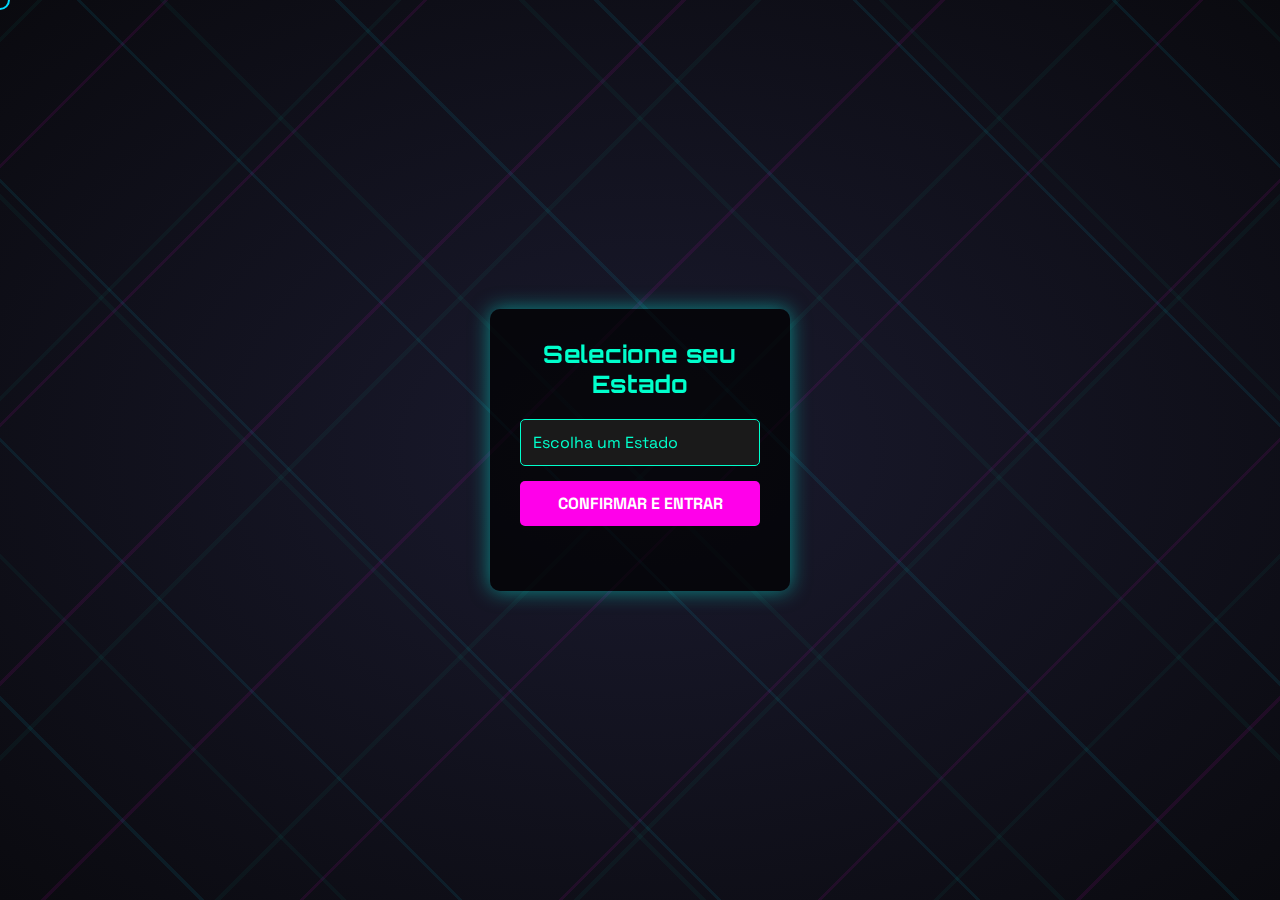
<file: index.html>
<!DOCTYPE html>
<html lang="pt-br">
<head>
    <meta charset="UTF-8">
    <meta name="viewport" content="width=device-width, initial-scale=1.0">
    <title>Synkra Digital</title>
    <link rel="preconnect" href="https://fonts.googleapis.com">
    <link rel="preconnect" href="https://fonts.gstatic.com" crossorigin>
    <link href="https://fonts.googleapis.com/css2?family=Orbitron:wght@400;700;900&family=Space+Grotesk:wght@300;400;600;700&family=Inter:wght@300;400;600&display=swap" rel="stylesheet">
    
    <style>
        .state-selection-container {
            position: absolute;
            top: 50%; 
            left: 50%; 
            transform: translate(-50%, -50%); 
            z-index: 100; 
            display: flex;
            flex-direction: column;
            align-items: center;
            padding: 30px;
            background-color: rgba(0, 0, 0, 0.7); 
            border-radius: 10px;
            box-shadow: 0 0 20px rgba(0, 255, 234, 0.5); 
            max-width: 300px;
            width: 90%;
            text-align: center;
        }

        .state-selection-container h2 {
            font-family: 'Orbitron', sans-serif;
            color: #00ffcc;
            margin-bottom: 20px;
        }

        .state-selection-container select,
        .state-selection-container button {
            width: 100%;
            padding: 12px;
            margin-bottom: 15px;
            border-radius: 5px;
            font-size: 16px;
            font-family: 'Space Grotesk', sans-serif;
        }

        .state-selection-container select {
            background-color: #1a1a1a;
            color: #00ffcc;
            border: 1px solid #00ffcc;
            appearance: none; 
            -webkit-appearance: none;
            cursor: pointer;
        }

        .state-selection-container button {
            background-color: #ff00ea;
            color: #ffffff;
            border: none;
            cursor: pointer;
            transition: background-color 0.3s ease;
            font-weight: 700;
            text-transform: uppercase;
        }

        .state-selection-container button:hover {
            background-color: #d800c6;
        }

        /* MENSAGEM DE ERRO */
        #error-message {
            color: #ff3333; 
            font-family: 'Space Grotesk', sans-serif;
            font-size: 14px;
            min-height: 20px;
        }

        /* =============================== */
        /* TELA DE BOAS-VINDAS            */
        /* =============================== */
        #welcome-screen {
            position: fixed;
            top: 0; left: 0;
            width: 100vw;
            height: 100vh;
            background: #000;
            display: flex;
            justify-content: center;
            align-items: center;
            opacity: 0;
            pointer-events: none;
            transition: opacity 0.5s ease;
            z-index: 999999;
            font-family: 'Orbitron', sans-serif;
        }

        #welcome-screen.mostrar {
            opacity: 1;
            pointer-events: auto;
        }

        #welcome-screen h1 {
            color: #00ffcc;
            font-size: 32px;
            text-shadow: 0 0 15px #00ffcc;
            text-align: center;  /* <-- CENTRALIZA NO CELULAR */
            width: 100%;         /* <-- garante centralização */
        }


        .welcome-part {
            opacity: 0;
            transition: opacity 0.5s ease;
        }

        .welcome-part.show {
            opacity: 1;
        }

        @media (max-width: 480px) {
    #welcome-screen h1 {
        font-size: 24px;       /* um pouco menor para caber */
        line-height: 1.3;
        text-align: center;
    }
}

    </style>
    
    <link href="tooplate-parallax-depth.css" rel="stylesheet">
</head>
<body>
    <!-- Tela de boas-vindas -->
    <div id="welcome-screen">
        <h1>
            <span class="welcome-part" id="bemvindo">Investir em Marketing </span>
            <span> </span>
            <span class="welcome-part" id="marketing"> é investir em Vendas.</span>
        </h1>
    </div>

    <div class="mouse-follower" id="mouseFollower"></div>
    <div class="stars" id="stars"></div>

    <div class="hero-container" id="hero">
        <div class="grid-overlay">
            <div class="grid-diagonal-1"></div>
            <div class="grid-diagonal-2"></div>
        </div>

        <div class="logo-container">
            <a href="#hero" class="logo">
                <svg class="logo-svg" viewBox="0 0 100 100" xmlns="http://www.w3.org/2000/svg">
                    <polygon points="50,5 90,27.5 90,72.5 50,95 10,72.5 10,27.5" 
                                fill="none" 
                                stroke="url(#logo-gradient)" 
                                stroke-width="2"/>
                    <polygon points="50,20 70,35 50,50" 
                                fill="url(#logo-gradient)" 
                                opacity="0.8"/>
                    <polygon points="50,50 70,35 70,65" 
                                fill="url(#logo-gradient2)" 
                                opacity="0.6"/>
                    <polygon points="50,50 70,65 50,80" 
                                fill="url(#logo-gradient)" 
                                opacity="0.7"/>
                    <polygon points="50,20 30,35 50,50" 
                                fill="url(#logo-gradient2)" 
                                opacity="0.7"/>
                    <polygon points="50,50 30,35 30,65" 
                                fill="url(#logo-gradient)" 
                                opacity="0.5"/>
                    <polygon points="50,50 30,65 50,80" 
                                fill="url(#logo-gradient2)" 
                                opacity="0.8"/>
                    <polygon points="50,40 60,50 50,60 40,50" 
                                fill="url(#logo-gradient3)" 
                                stroke="#00ffcc" 
                                stroke-width="1"/>
                    <defs>
                        <linearGradient id="logo-gradient" x1="0%" y1="0%" x2="100%" y2="100%">
                            <stop offset="0%" style="stop-color:#00d9ff;stop-opacity:1" />
                            <stop offset="100%" style="stop-color:#ff00ea;stop-opacity:1" />
                        </linearGradient>
                        <linearGradient id="logo-gradient2" x1="100%" y1="0%" x2="0%" y2="100%">
                            <stop offset="0%" style="stop-color:#ff00ea;stop-opacity:1" />
                            <stop offset="100%" style="stop-color:#00ffcc;stop-opacity:1" />
                        </linearGradient>
                        <linearGradient id="logo-gradient3" x1="50%" y1="0%" x2="50%" y2="100%">
                            <stop offset="0%" style="stop-color:#00ffcc;stop-opacity:1" />
                            <stop offset="100%" style="stop-color:#00d9ff;stop-opacity:1" />
                        </linearGradient>
                    </defs>
                </svg>
                <span class="logo-text">Synkra Digital</span>
            </a>
        </div>

        <div class="state-selection-container">
    <h2>Selecione seu Estado</h2>

    <!-- SELECT ESTADO -->
    <select id="state-select" name="state" onchange="loadCities()">
        <option value="" disabled selected>Escolha um Estado</option>
        <option value="AC">Acre</option>
        <option value="AL">Alagoas</option>
        <option value="AP">Amapá</option>
        <option value="AM">Amazonas</option>
        <option value="BA">Bahia</option>
        <option value="CE">Ceará</option>
        <option value="DF">Distrito Federal</option>
        <option value="ES">Espírito Santo</option>
        <option value="GO">Goiás</option>
        <option value="MA">Maranhão</option>
        <option value="MT">Mato Grosso</option>
        <option value="MS">Mato Grosso do Sul</option>
        <option value="MG">Minas Gerais</option>
        <option value="PA">Pará</option>
        <option value="PB">Paraíba</option>
        <option value="PR">Paraná</option>
        <option value="PE">Pernambuco</option>
        <option value="PI">Piauí</option>
        <option value="RJ">Rio de Janeiro</option>
        <option value="RN">Rio Grande do Norte</option>
        <option value="RS">Rio Grande do Sul</option>
        <option value="RO">Rondônia</option>
        <option value="RR">Roraima</option>
        <option value="SC">Santa Catarina</option>
        <option value="SP">São Paulo</option>
        <option value="SE">Sergipe</option>
        <option value="TO">Tocantins</option>
    </select>

    <!-- SELECT CIDADE APARECE DEPOIS -->
    <select id="city-select" name="city" style="margin-top:15px; display:none;">
        <option value="" disabled selected>Escolha sua Cidade</option>
    </select>

    <button onclick="confirmState()">CONFIRMAR E ENTRAR</button>
    
    <span id="error-message"></span>
</div>


<script>
    function loadCities() {
        const uf = document.getElementById("state-select").value;
        const citySelect = document.getElementById("city-select");

        citySelect.style.display = "none"; 
        citySelect.innerHTML = `<option value="" disabled selected>Carregando...</option>`;

        fetch(`https://brasilapi.com.br/api/ibge/municipios/v1/${uf}`)
            .then(response => response.json())
            .then(cities => {
                citySelect.innerHTML = `<option value="" disabled selected>Escolha sua Cidade</option>`;
                
                cities.forEach(city => {
                    const option = document.createElement("option");
                    option.value = city.nome;
                    option.textContent = city.nome;
                    citySelect.appendChild(option);
                });

                citySelect.style.display = "block";
            })
            .catch(() => {
                citySelect.innerHTML = `<option value="">Erro ao carregar cidades</option>`;
                citySelect.style.display = "block";
            });
    }

    function confirmState() {
        const uf = document.getElementById("state-select").value;
        const city = document.getElementById("city-select").value;
        const error = document.getElementById("error-message");

        if (!uf) {
            error.textContent = "Selecione um estado.";
            return;
        }

        if (!city) {
            error.textContent = "Selecione uma cidade.";
            return;
        }

        error.textContent = "";
        alert(`Estado: ${uf} | Cidade: ${city}`);
    }
</script>


    </div>

    <script>
        function confirmState() {
            const selectElement = document.getElementById('state-select');
            const errorMessageElement = document.getElementById('error-message');
            const selectedState = selectElement.value;
            
            if (!selectedState) {
                errorMessageElement.textContent = '*Selecione o estado primeiro';
                return;
            }

            errorMessageElement.textContent = '';

            const welcome = document.getElementById('welcome-screen');
            const bemvindo = document.getElementById('bemvindo');
            const marketing = document.getElementById('marketing');

            // zera estado visual
            bemvindo.classList.remove('show');
            marketing.classList.remove('show');

            // mostra tela preta imediatamente
            welcome.classList.add('mostrar');

            // 👉 depois de 1.5s mostra "Bem-vindo"
            setTimeout(() => {
                bemvindo.classList.add('show');
            }, 1500);

            // 👉 depois de mais 2s mostra "ao Marketing Digital" (total 3.5s)
            setTimeout(() => {
                marketing.classList.add('show');
            }, 3500);

            // 👉 depois de mais 5s entra na página (total 8.5s)
            setTimeout(() => {
                window.location.href = 'inicio.html?state=' + selectedState;
            }, 8500);

        }
    </script>

    <script src="tooplate-2144-parallax-scripts.js"></script>
</body>
</html>
</file>
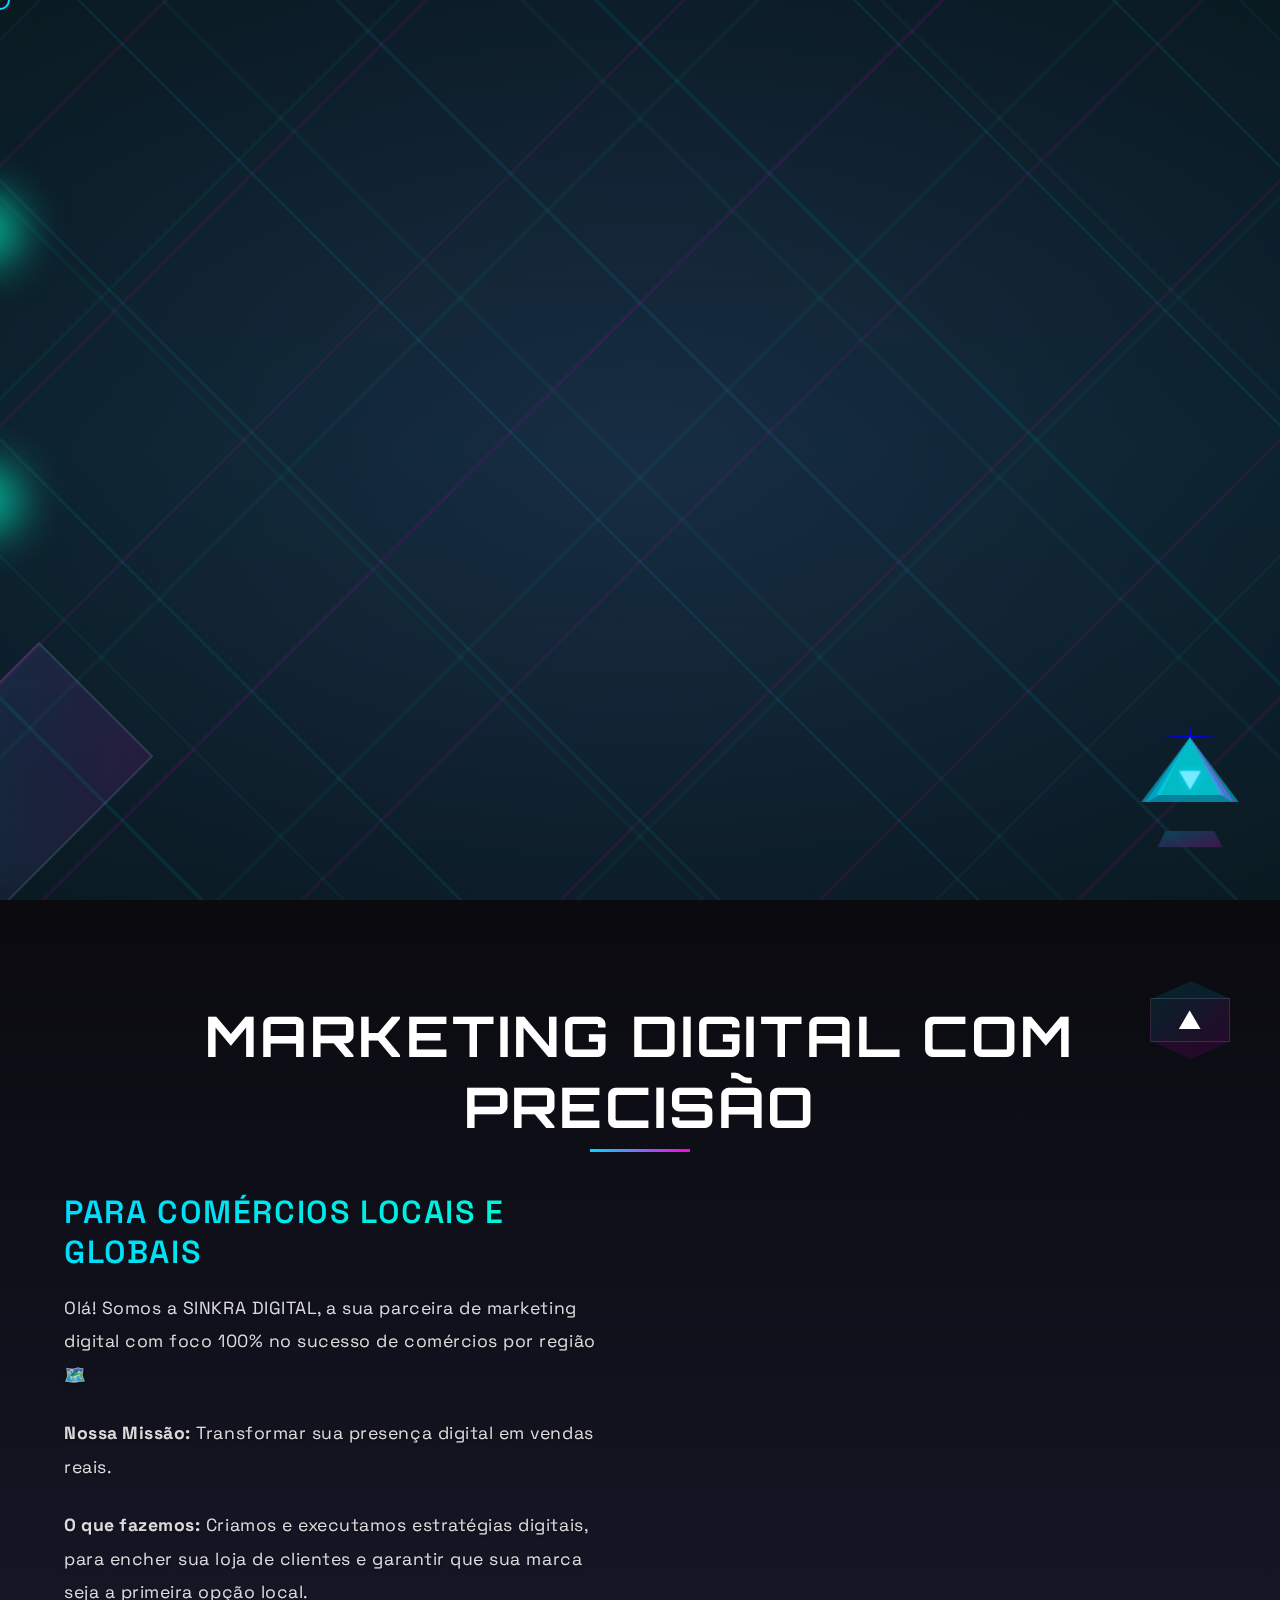
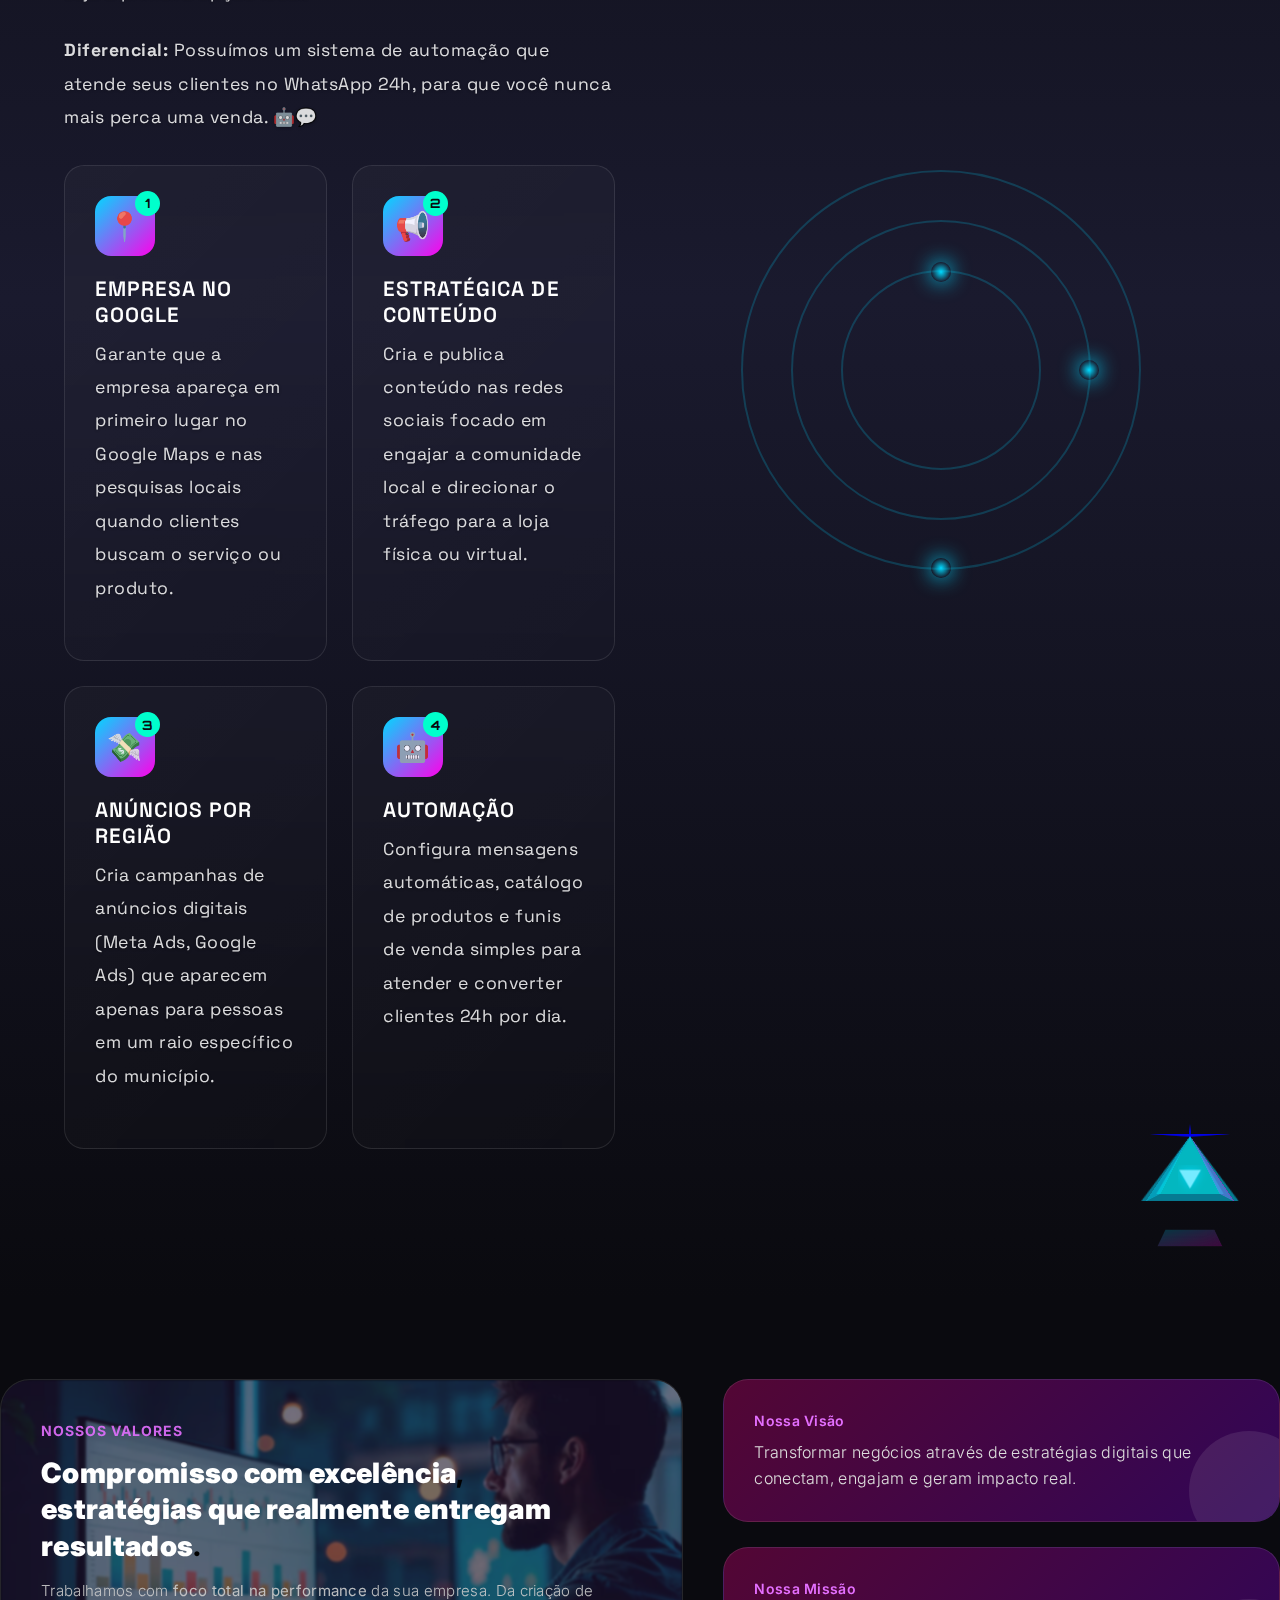
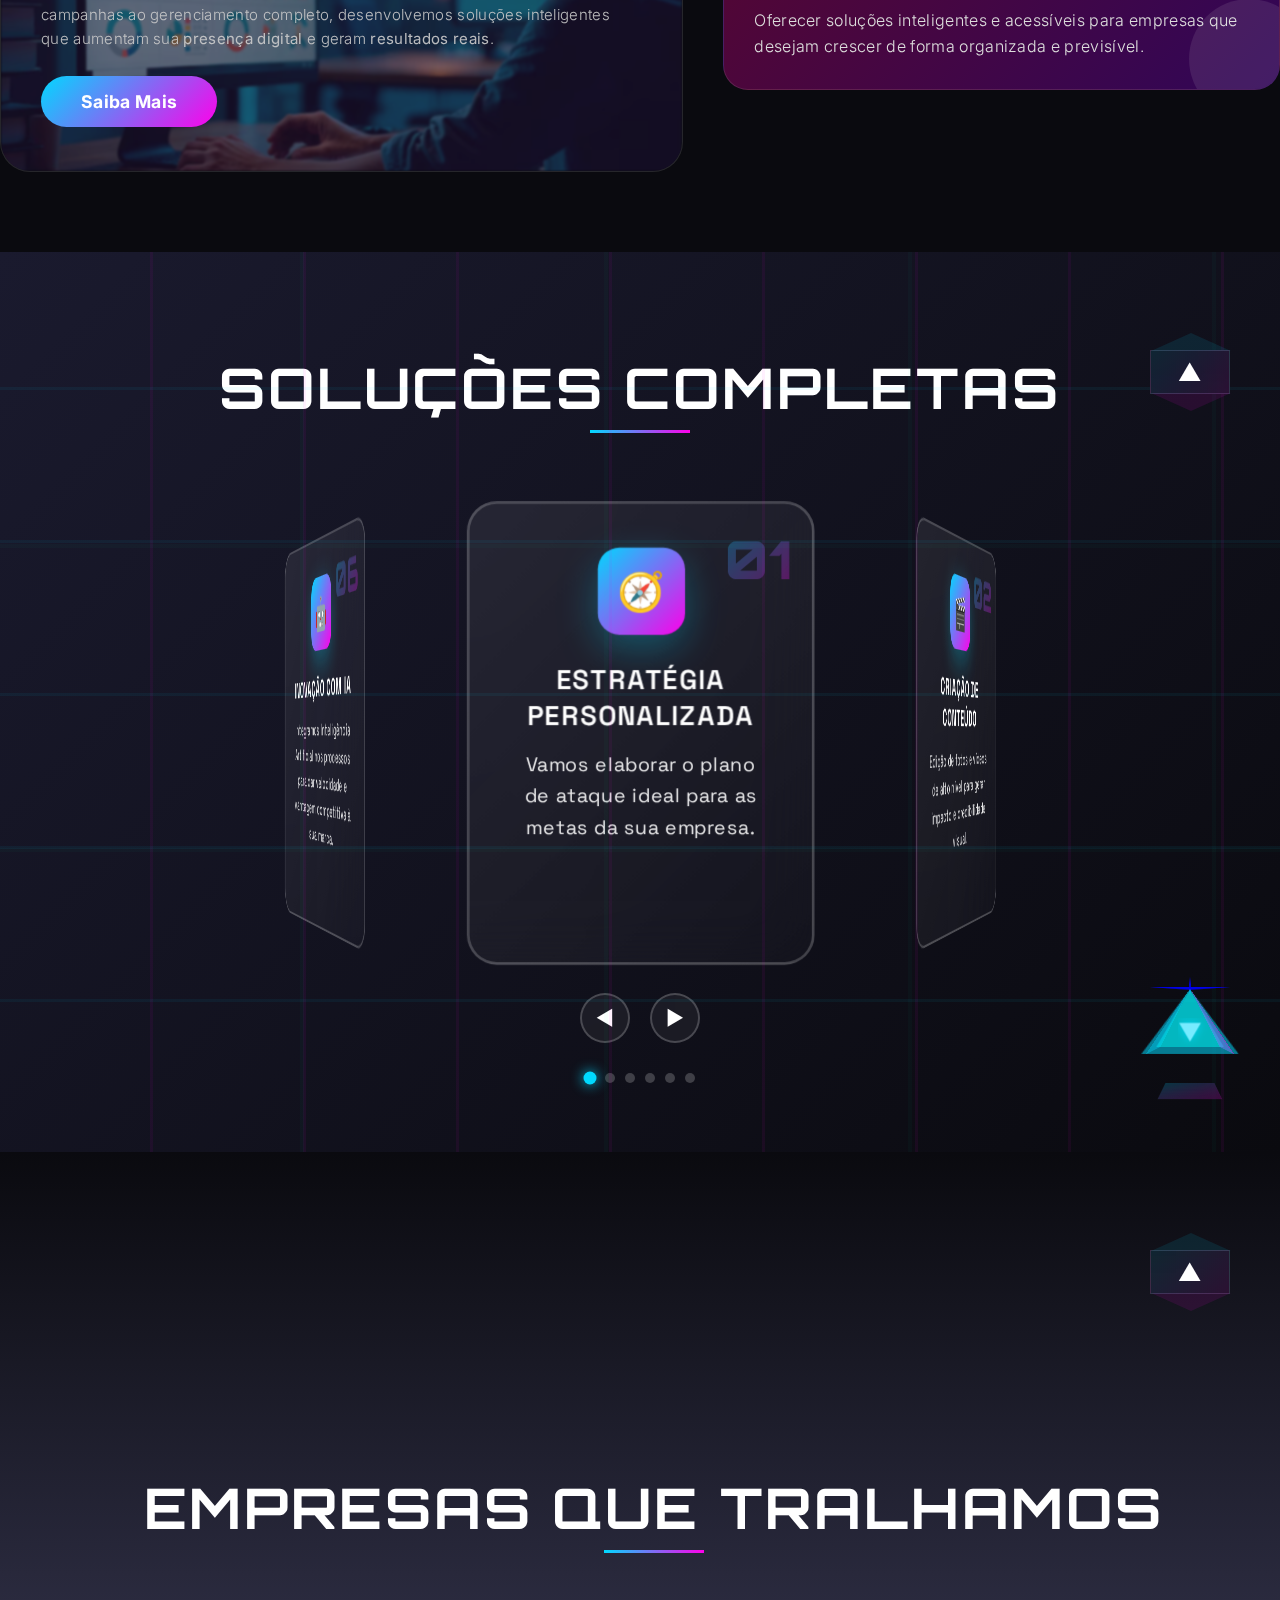
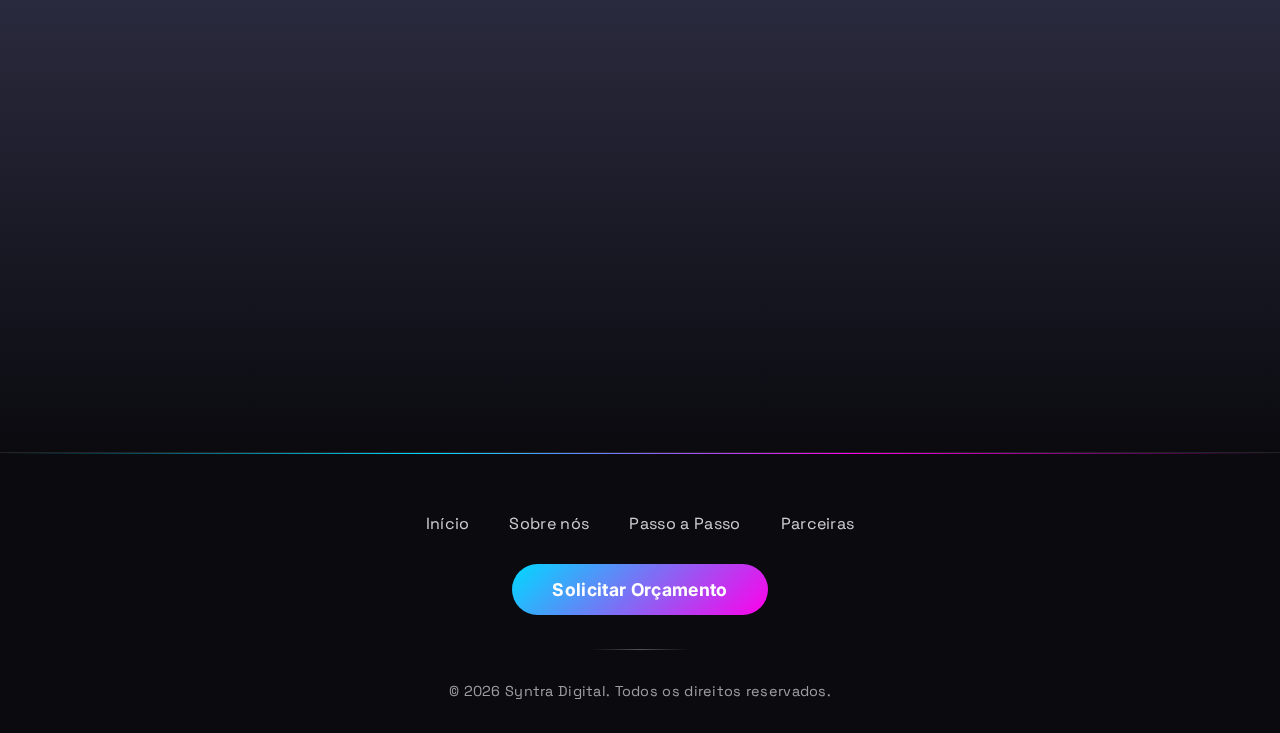
<file: inicio.html>
<!DOCTYPE html>
<html lang="en">

<head>
    <meta charset="UTF-8">
    <meta name="viewport" content="width=device-width, initial-scale=1.0">
    <title>Synkra Digital</title>
    <link rel="preconnect" href="https://fonts.googleapis.com">
    <link rel="preconnect" href="https://fonts.gstatic.com" crossorigin>
    <link
        href="https://fonts.googleapis.com/css2?family=Orbitron:wght@400;700;900&family=Space+Grotesk:wght@300;400;600;700&family=Inter:wght@300;400;600&display=swap"
        rel="stylesheet">
    <link href="tooplate-parallax-depth.css" rel="stylesheet">
    <!--

Tooplate 2144 Parallax Depth

https://www.tooplate.com/view/2144-parallax-depth

Free HTML CSS Template

-->
</head>

<body>
    <!-- Mouse Follower -->
    <div class="mouse-follower" id="mouseFollower"></div>

    <!-- Stars Background -->
    <div class="stars" id="stars"></div>

    <!-- Hero Section with Parallax Layers -->
    <div class="hero-container" id="hero">
        <!-- Grid Overlay -->
        <div class="grid-overlay">
            <div class="grid-diagonal-1"></div>
            <div class="grid-diagonal-2"></div>
        </div>

        <!-- Logo -->
        <div class="logo-container">
            <a href="#hero" class="logo">
                <svg class="logo-svg" viewBox="0 0 100 100" xmlns="http://www.w3.org/2000/svg">
                    <!-- Outer hexagon -->
                    <polygon points="50,5 90,27.5 90,72.5 50,95 10,72.5 10,27.5" fill="none"
                        stroke="url(#logo-gradient)" stroke-width="2" />
                    <!-- Inner triangles creating depth -->
                    <polygon points="50,20 70,35 50,50" fill="url(#logo-gradient)" opacity="0.8" />
                    <polygon points="50,50 70,35 70,65" fill="url(#logo-gradient2)" opacity="0.6" />
                    <polygon points="50,50 70,65 50,80" fill="url(#logo-gradient)" opacity="0.7" />
                    <polygon points="50,20 30,35 50,50" fill="url(#logo-gradient2)" opacity="0.7" />
                    <polygon points="50,50 30,35 30,65" fill="url(#logo-gradient)" opacity="0.5" />
                    <polygon points="50,50 30,65 50,80" fill="url(#logo-gradient2)" opacity="0.8" />
                    <!-- Center gem -->
                    <polygon points="50,40 60,50 50,60 40,50" fill="url(#logo-gradient3)" stroke="#00ffcc"
                        stroke-width="1" />
                    <!-- Gradient definitions -->
                    <defs>
                        <linearGradient id="logo-gradient" x1="0%" y1="0%" x2="100%" y2="100%">
                            <stop offset="0%" style="stop-color:#00d9ff;stop-opacity:1" />
                            <stop offset="100%" style="stop-color:#ff00ea;stop-opacity:1" />
                        </linearGradient>
                        <linearGradient id="logo-gradient2" x1="100%" y1="0%" x2="0%" y2="100%">
                            <stop offset="0%" style="stop-color:#ff00ea;stop-opacity:1" />
                            <stop offset="100%" style="stop-color:#00ffcc;stop-opacity:1" />
                        </linearGradient>
                        <linearGradient id="logo-gradient3" x1="50%" y1="0%" x2="50%" y2="100%">
                            <stop offset="0%" style="stop-color:#00ffcc;stop-opacity:1" />
                            <stop offset="100%" style="stop-color:#00d9ff;stop-opacity:1" />
                        </linearGradient>
                    </defs>
                </svg>
                <span class="logo-text"></span>
            </a>
        </div>

        <!-- Background Layer -->
        <div class="parallax-layer layer-bg"></div>

        <!-- Floating Elements Layer -->
        <div class="parallax-layer layer-float">
            <!-- Bottom Left Rectangle Group -->
            <div class="rectangles-bottom-left">
                <div class="rect rect-bl-1"></div>
                <div class="rect rect-bl-2"></div>
                <div class="rect rect-bl-3"></div>
                <div class="rect rect-bl-4"></div>
                <div class="rect rect-bl-5"></div>
                <div class="rect rect-bl-6"></div>
            </div>

            <!-- Top Right Rectangle Group -->
            <div class="rectangles-top-right">
                <div class="rect rect-tr-1"></div>
                <div class="rect rect-tr-2"></div>
                <div class="rect rect-tr-3"></div>
                <div class="rect rect-tr-4"></div>
            </div>
        </div>

        <!-- Foreground Layer -->
        <div class="parallax-layer layer-fg">
            <div class="glowing-orb orb-1"></div>
            <div class="glowing-orb orb-2"></div>
        </div>

        <!-- Hero Content -->

        <!-- Separador -->
        <div class="section-separator">
            <span class="apolo-badge">
                BEM VINDO
            </span>
        </div>


        <!-- HERO -->
        <div class="hero-content">
            <h1 class="hero-title">Synkra Digital</h1>
            <p class="hero-subtitle">Não existe empresa grande com marketing pequeno.</p>
            <!-- Botão que abre o modal -->
            <a href="#" class="cta-button" id="open-orcamento-modal">
                SOLICITAR ORÇAMENTO
            </a>
        </div>

        <!-- MODAL DE ORÇAMENTO -->
        <div class="orcamento-modal" id="orcamento-modal">
            <div class="orcamento-modal-overlay"></div>

            <div class="orcamento-modal-box">
                <button class="orcamento-close" id="close-orcamento-modal">&times;</button>

                <h2 class="orcamento-title">
                    Fale com a gente!
                </h2>

                <form id="orcamento-form">
                    <div class="orcamento-row">
                        <input type="text" id="nome" name="nome" class="orcamento-input" placeholder="Nome" required />

                        <input type="email" id="email" name="email" class="orcamento-input" placeholder="Email"
                            required />
                    </div>

                    <div class="orcamento-row">
                        <select id="servico" name="servico" class="orcamento-input" required>
                            <option value="" disabled selected>Qual serviço você precisa?</option>
                            <option>Social Media</option>
                            <option>Tráfego Pago</option>
                            <option>Site Institucional</option>
                            <option>E-commerce</option>
                            <option>Logo/Folder/Design</option>
                            <option>Mais de um Serviço</option>
                            <option>Ainda não sei</option>
                        </select>
                    </div>

                    <button type="submit" class="orcamento-submit">
                        ENVIAR
                    </button>
                </form>
            </div>
        </div>


        <!-- Navigation -->
        <a href="#about" class="nav-btn-next" title="Next Section">
            <div class="pyramid">
                <div class="pyramid-face"></div>
                <div class="pyramid-face"></div>
                <div class="pyramid-face"></div>
                <div class="pyramid-face"></div>
                <div class="pyramid-base"></div>
                <span class="pyramid-inner">▼</span>
            </div>
        </a>
    </div>

    <!-- About Section -->
    <section class="content-section section-gradient" id="about">
        <div class="container">
            <h2 class="section-title">Marketing Digital com Precisão</h2>

            <div class="about-content">
                <div class="about-text">
                    <h3>Para comércios locais e globais</h3>

                    <p>Olá! Somos a SINKRA DIGITAL, a sua parceira de marketing digital com foco 100% no sucesso de
                        comércios por região 🗺️</p>
                    <p><strong>Nossa Missão:</strong> Transformar sua presença digital em vendas reais.</p>
                    <p><strong>O que fazemos:</strong> Criamos e executamos estratégias digitais, para encher sua loja
                        de clientes e garantir que sua marca seja a primeira opção local.</p>
                    <p><strong>Diferencial:</strong> Possuímos um sistema de automação que atende seus clientes no
                        WhatsApp 24h, para que você nunca mais perca uma venda. 🤖💬</p>

                    <div class="about-boxes">

                        <div class="info-box">
                            <div class="box-icon">
                                📍
                                <span class="box-number">1</span>
                            </div>
                            <h4 class="box-title">Empresa no Google</h4>
                            <p class="box-description">Garante que a empresa apareça em primeiro lugar no Google Maps e
                                nas pesquisas locais quando clientes buscam o serviço ou produto.</p>
                        </div>

                        <div class="info-box">
                            <div class="box-icon">
                                📢
                                <span class="box-number">2</span>
                            </div>
                            <h4 class="box-title">Estratégica de Conteúdo</h4>
                            <p class="box-description">Cria e publica conteúdo nas redes sociais focado em engajar a
                                comunidade local e direcionar o tráfego para a loja física ou virtual.</p>
                        </div>

                        <div class="info-box">
                            <div class="box-icon">
                                💸
                                <span class="box-number">3</span>
                            </div>
                            <h4 class="box-title">Anúncios por Região</h4>
                            <p class="box-description">Cria campanhas de anúncios digitais (Meta Ads, Google Ads) que
                                aparecem apenas para pessoas em um raio específico do município.</p>
                        </div>

                        <div class="info-box">
                            <div class="box-icon">
                                🤖
                                <span class="box-number">4</span>
                            </div>
                            <h4 class="box-title">Automação</h4>
                            <p class="box-description">Configura mensagens automáticas, catálogo de produtos e funis de
                                venda simples para atender e converter clientes 24h por dia.</p>
                        </div>

                    </div> <!-- about-boxes -->
                </div> <!-- about-text -->

                <div class="about-visual">
                    <div class="orbit-container">
                        <div class="orbit orbit-1">
                            <div class="orbit-dot dot-1"></div>
                        </div>
                        <div class="orbit orbit-2">
                            <div class="orbit-dot dot-2"></div>
                        </div>
                        <div class="orbit orbit-3">
                            <div class="orbit-dot dot-3"></div>
                        </div>
                    </div>
                </div> <!-- about-visual -->

            </div> <!-- about-content -->
        </div> <!-- container -->

        <!-- Navigation -->
        <a href="#hero" class="nav-btn-prev" title="Previous Section">
            <div class="hexagon">
                <span class="hex-content">▲</span>
            </div>
        </a>

        <a href="#features" class="nav-btn-next" title="Next Section">
            <div class="pyramid">
                <div class="pyramid-face"></div>
                <div class="pyramid-face"></div>
                <div class="pyramid-face"></div>
                <div class="pyramid-face"></div>
                <div class="pyramid-base"></div>
                <span class="pyramid-inner">▼</span>
            </div>
        </a>

    </section>



    <section class="values-section">
        <div class="values-container">

            <!-- BLOCO ESQUERDA -->
            <div class="values-left">
                <span class="values-tag" style="
                font-size: 14px;
                font-weight: 700;
                letter-spacing: 1px;
                text-transform: uppercase;
                opacity: 0.9;
            ">
                    Nossos Valores
                </span>

                <h2 class="values-title" style="
                font-size: 28px;
                line-height: 1.3;
                font-weight: 800;
            ">
                    <strong style="color:#fff;">Compromisso com excelência</strong>,<br>
                    <strong style="color:#fff;">estratégias que realmente entregam resultados</strong>.
                </h2>

                <p class="values-text" style="
                font-size: 15px;
                line-height: 1.6;
                opacity: 0.9;
            ">
                    Trabalhamos com <strong>foco total na performance</strong> da sua empresa.
                    Da criação de campanhas ao gerenciamento completo, desenvolvemos soluções
                    inteligentes que aumentam sua <strong>presença digital</strong> e geram
                    <strong>resultados reais</strong>.
                </p>


                <a href="#hero" class="cta-button" id="open-orcamento-modal">Saiba Mais</a>

                <!-- Imagem de fundo (troque FUNDODAEMPRESA.jpg) -->
                <div class="values-bg"></div>
            </div>

            <!-- BLOCO DIREITA -->
            <div class="values-right">

                <div class="values-card">
                    <span class="card-tag">Nossa Visão</span>
                    <p class="card-text">
                        Transformar negócios através de estratégias digitais que conectam,
                        engajam e geram impacto real.
                    </p>
                    <span class="card-circle"></span>
                </div>

                <div class="values-card">
                    <span class="card-tag">Nossa Missão</span>
                    <p class="card-text">
                        Oferecer soluções inteligentes e acessíveis para empresas que desejam
                        crescer de forma organizada e previsível.
                    </p>
                    <span class="card-circle"></span>
                </div>

            </div>
        </div>
    </section>




    <!-- Features Section with 3D Carousel -->
    <section class="content-section features-section-bg" id="features">
        <!-- Grid Overlay -->
        <div class="features-grid-overlay">
            <div class="features-grid"></div>
            <div class="features-grid-large"></div>
        </div>

        <div class="container">
            <h2 class="section-title">Soluções Completas</h2>
            <div class="features-container">
                <div class="carousel-3d" id="carousel">
                    <div class="feature-card-3d" data-index="0">
                        <span class="feature-number">01</span>
                        <div class="feature-icon-3d">🧭</div>
                        <h3 class="feature-title-3d">Estratégia Personalizada</h3>
                        <p class="feature-description-3d">Vamos elaborar o plano de ataque ideal para as metas da sua
                            empresa.</p>
                    </div>
                    <div class="feature-card-3d" data-index="1">
                        <span class="feature-number">02</span>
                        <div class="feature-icon-3d">🎬</div>
                        <h3 class="feature-title-3d">Criação de Conteúdo</h3>
                        <p class="feature-description-3d">Edição de fotos e vídeos de alto nível para gerar impacto e
                            credibilidade visual.</p>
                    </div>
                    <div class="feature-card-3d" data-index="2">
                        <span class="feature-number">03</span>
                        <div class="feature-icon-3d">📣</div>
                        <h3 class="feature-title-3d">Social Media Forte</h3>
                        <p class="feature-description-3d">Gerenciamos sua presença nas redes sociais para construir
                            autoridade e engajamento.</p>
                    </div>
                    <div class="feature-card-3d" data-index="3">
                        <span class="feature-number">04</span>
                        <div class="feature-icon-3d">🛒</div>
                        <h3 class="feature-title-3d">Site Otimizado (E-commerce)</h3>
                        <p class="feature-description-3d">Deixamos seu site/e-commerce 100% organizado, com estoque e
                            produtos em perfeita sincronia.</p>
                    </div>
                    <div class="feature-card-3d" data-index="4">
                        <span class="feature-number">05</span>
                        <div class="feature-icon-3d">🚀</div>
                        <h3 class="feature-title-3d">Tráfego de Resultados (Ads)</h3>
                        <p class="feature-description-3d">Execução e otimização de campanhas no Meta e Google para
                            máximo Retorno Sobre Investimento (ROI).</p>
                    </div>
                    <div class="feature-card-3d" data-index="5">
                        <span class="feature-number">06</span>
                        <div class="feature-icon-3d">🤖</div>
                        <h3 class="feature-title-3d">Inovação com IA</h3>
                        <p class="feature-description-3d">Integramos Inteligência Artificial nos processos para dar
                            velocidade e vantagem competitiva à sua marca.</p>
                    </div>
                </div>
                <div class="carousel-controls">
                    <div class="carousel-btn" id="prevBtn">◀</div>
                    <div class="carousel-btn" id="nextBtn">▶</div>
                </div>
                <div class="carousel-indicators" id="indicators"></div>
            </div>
        </div>

        <!-- Navigation -->
        <a href="#about" class="nav-btn-prev" title="Previous Section">
            <div class="hexagon">
                <span class="hex-content">▲</span>
            </div>
        </a>
        <a href="#gallery" class="nav-btn-next" title="Next Section">
            <div class="pyramid">
                <div class="pyramid-face"></div>
                <div class="pyramid-face"></div>
                <div class="pyramid-face"></div>
                <div class="pyramid-face"></div>
                <div class="pyramid-base"></div>
                <span class="pyramid-inner">▼</span>
            </div>
        </a>
    </section>

    <!-- Gallery Section -->
    <section class="gallery-section section-gradient" id="gallery">
        <div class="container">
            <h2 class="section-title">Empresas que tralhamos</h2>
            <div class="gallery-grid">

                <div class="gallery-item">
                    <img src="images/1.png" alt="Google" class="gallery-image">
                    <div class="gallery-overlay">
                        <h3 class="gallery-title">Google</h3>
                        <p class="gallery-subtitle">Campanhas inteligentes e tráfego qualificado</p>
                    </div>
                </div>

                <div class="gallery-item">
                    <img src="images/2.png" alt="Meta Ads" class="gallery-image">
                    <div class="gallery-overlay">
                        <h3 class="gallery-title">Meta Ads</h3>
                        <p class="gallery-subtitle">Alcance máximo com anúncios otimizados</p>
                    </div>
                </div>

                <div class="gallery-item">
                    <img src="images/3.png" alt="Instagram" class="gallery-image">
                    <div class="gallery-overlay">
                        <h3 class="gallery-title">Instagram</h3>
                        <p class="gallery-subtitle">Conteúdo visual que converte em vendas</p>
                    </div>
                </div>

                <div class="gallery-item">
                    <img src="images/4.png" alt="TikTok Ads" class="gallery-image">
                    <div class="gallery-overlay">
                        <h3 class="gallery-title">TikTok</h3>
                        <p class="gallery-subtitle">Vídeos virais com alto potencial de alcance</p>
                    </div>
                </div>



            </div>
        </div>

        <a href="#features" class="nav-btn-prev" title="Previous Section">
            <div class="hexagon">
                <span class="hex-content">▲</span>
            </div>
        </a>
    </section>







    <!-- Footer -->
    <footer class="footer">
        <div class="footer-content">
            <div class="footer-links">
                <a href="#hero" class="footer-link">Início</a>
                <a href="#about" class="footer-link">Sobre nós</a>
                <a href="#features" class="footer-link">Passo a Passo</a>
                <a href="#gallery" class="footer-link">Parceiras</a>
            </div>

            <a href="#hero" class="cta-button">Solicitar Orçamento</a>


            <div class="footer-divider"></div>
            <div class="footer-copyright">
                <p>© 2026 Syntra Digital. Todos os direitos reservados.</p>
            </div>
        </div>
    </footer>

    <script src="tooplate-2144-parallax-scripts.js"></script>

    <script>

        // número do WhatsApp com DDI (55) + DDD (62) + número
        const WHATSAPP_NUMBER = "5562994757240";

        document.addEventListener("DOMContentLoaded", () => {
            const modal = document.getElementById("orcamento-modal");
            const openBtn = document.getElementById("open-orcamento-modal");
            const closeBtn = document.getElementById("close-orcamento-modal");
            const overlay = document.querySelector(".orcamento-modal-overlay");
            const form = document.getElementById("orcamento-form");

            // abrir modal
            openBtn.addEventListener("click", (e) => {
                e.preventDefault();
                modal.classList.add("show");
            });

            // fechar modal
            function closeModal() {
                modal.classList.remove("show");
            }

            closeBtn.addEventListener("click", closeModal);
            overlay.addEventListener("click", closeModal);

            // enviar para WhatsApp
            form.addEventListener("submit", (e) => {
                e.preventDefault();

                const nome = document.getElementById("nome").value.trim();
                const email = document.getElementById("email").value.trim();
                const servico = document.getElementById("servico").value;

                if (!nome || !email || !servico) {
                    alert("Por favor, preencha todos os campos.");
                    return;
                }

                const mensagem =
                    `Olá, meu nome é ${nome}.\n` +
                    `Email: ${email}\n` +
                    `Serviço desejado: ${servico}\n\n` +
                    `Gostaria de fazer um orçamento.`;

                const url =
                    `https://wa.me/${62994757240}?text=` +
                    encodeURIComponent(mensagem);

                // abre o WhatsApp com a mensagem pronta, só para o cliente enviar
                window.open(url, "_blank");

                // se quiser já fechar o modal depois:
                closeModal();
                form.reset();
            });
        });



    </script>
</body>

</html>
</file>
<file: tooplate-parallax-depth.css>
@charset "utf-8";
/* CSS Document */

/*

Tooplate 2144 Parallax Depth

https://www.tooplate.com/view/2144-parallax-depth

*/

* {
	margin: 0;
	padding: 0;
	box-sizing: border-box;
}

:root {
	--primary: #00d9ff;
	--secondary: #ff00ea;
	--dark: #0a0a0f;
	--light: #ffffff;
	--glow: #00ffcc;
	--font-display: 'Orbitron', monospace;
	--font-heading: 'Space Grotesk', sans-serif;
	--font-body: 'Inter', sans-serif;
}

body {
	font-family: var(--font-body);
	background: var(--dark);
	overflow-x: hidden;
	cursor: crosshair;
	font-weight: 300;
	letter-spacing: 0.02em;
}

/* Smooth Scrolling */
html {
	scroll-behavior: smooth;
}

/* Custom Scrollbar */
::-webkit-scrollbar {
	width: 8px;
}

::-webkit-scrollbar-track {
	background: rgba(255, 255, 255, 0.05);
}

::-webkit-scrollbar-thumb {
	background: linear-gradient(180deg, var(--primary), var(--secondary));
	border-radius: 10px;
}

/* Rectangle Elements for Hero Section */
.rectangles-bottom-left {
	position: absolute;
	bottom: 15vh;
	left: 5%;
	display: grid;
	grid-template-columns: repeat(3, 1fr);
	gap: 15px;
	z-index: 5;
	transform: rotate(-45deg);
	transform-origin: center;
}

.rectangles-top-right {
	position: absolute;
	top: 15vh;
	right: 5%;
	display: grid;
	grid-template-columns: repeat(2, 1fr);
	gap: 15px;
	z-index: 5;
	transform: rotate(45deg);
	transform-origin: center;
}

.rect {
	background: linear-gradient(135deg, rgba(0, 217, 255, 0.1), rgba(255, 0, 234, 0.1));
	backdrop-filter: blur(10px);
	border: 1px solid rgba(255, 255, 255, 0.1);
	transition: all 0.3s ease;
	cursor: pointer;
}

/* Bottom Left Rectangle Group - Different Sizes (25% larger) */
.rect-bl-1 {
	width: 88px;
	height: 56px;
	animation: float-rect 6s ease-in-out infinite;
}

.rect-bl-2 {
	width: 113px;
	height: 69px;
	animation: float-rect 6s ease-in-out infinite;
}

.rect-bl-3 {
	width: 94px;
	height: 75px;
	animation: float-rect 6s ease-in-out infinite;
}

.rect-bl-4 {
	width: 106px;
	height: 50px;
	animation: float-rect 6s ease-in-out infinite;
}

.rect-bl-5 {
	width: 81px;
	height: 63px;
	animation: float-rect 6s ease-in-out infinite;
}

.rect-bl-6 {
	width: 119px;
	height: 81px;
	animation: float-rect 6s ease-in-out infinite;
}

/* Top Right Rectangle Group - Different Sizes */
.rect-tr-1 {
	width: 80px;
	height: 70px;
	animation: float-rect 8s ease-in-out infinite;
}

.rect-tr-2 {
	width: 100px;
	height: 55px;
	animation: float-rect 8s ease-in-out infinite;
}

.rect-tr-3 {
	width: 75px;
	height: 65px;
	animation: float-rect 8s ease-in-out infinite;
}

.rect-tr-4 {
	width: 90px;
	height: 50px;
	animation: float-rect 8s ease-in-out infinite;
}

.rect-bl-2,
.rect-tr-2 {
	animation-delay: 0.5s;
}

.rect-bl-3,
.rect-tr-3 {
	animation-delay: 1s;
}

.rect-bl-4,
.rect-tr-4 {
	animation-delay: 1.5s;
}

.rect-bl-5 {
	animation-delay: 2s;
}

.rect-bl-6 {
	animation-delay: 2.5s;
}

@keyframes float-rect {

	0%,
	100% {
		transform: translateY(0) rotate(0deg);
		opacity: 0.6;
	}

	50% {
		transform: translateY(-20px) rotate(2deg);
		opacity: 1;
	}
}

.rect:hover {
	background: linear-gradient(135deg, rgba(0, 217, 255, 0.3), rgba(255, 0, 234, 0.3));
	border-color: var(--primary);
	box-shadow: 0 10px 30px rgba(0, 217, 255, 0.4);
}

/* Section Navigation Buttons */
.nav-btn-prev,
.nav-btn-next {
	position: absolute;
	z-index: 100;
	cursor: pointer;
	text-decoration: none;
	transition: all 0.4s cubic-bezier(0.175, 0.885, 0.32, 1.275);
}

/* Top Right - Previous Button - Hexagon Shape */
.nav-btn-prev {
	top: 80px;
	right: 50px;
	width: 80px;
	height: 80px;
}

.hexagon {
	position: relative;
	width: 80px;
	height: 44px;
	background: linear-gradient(135deg, rgba(0, 217, 255, 0.1), rgba(255, 0, 234, 0.1));
	margin: 18px 0;
	transition: all 0.3s ease;
	backdrop-filter: blur(10px);
	border: 1px solid rgba(255, 255, 255, 0.1);
}

.hexagon:before,
.hexagon:after {
	content: "";
	position: absolute;
	width: 0;
	border-left: 40px solid transparent;
	border-right: 40px solid transparent;
	transition: all 0.3s ease;
}

.hexagon:before {
	bottom: 100%;
	border-bottom: 18px solid rgba(0, 217, 255, 0.1);
}

.hexagon:after {
	top: 100%;
	border-top: 18px solid rgba(255, 0, 234, 0.1);
}

.hex-content {
	position: absolute;
	top: 50%;
	left: 50%;
	transform: translate(-50%, -50%);
	color: var(--light);
	font-size: 24px;
	z-index: 1;
	transition: all 0.3s ease;
}

.nav-btn-prev:hover .hexagon {
	background: linear-gradient(135deg, var(--primary), var(--secondary));
	transform: rotate(30deg);
	box-shadow: 0 0 30px rgba(0, 217, 255, 0.5);
}

.nav-btn-prev:hover .hexagon:before {
	border-bottom-color: var(--primary);
}

.nav-btn-prev:hover .hexagon:after {
	border-top-color: var(--secondary);
}

.nav-btn-prev:hover .hex-content {
	transform: translate(-50%, -50%) rotate(-30deg) scale(1.2);
}

/* Logo */
.logo-container {
	position: absolute;
	top: 50px;
	left: 60px;
	z-index: 100;
	opacity: 0;
	animation: fadeInLogo 1s ease forwards;
	animation-delay: 0.5s;
}

@keyframes fadeInLogo {
	from {
		opacity: 0;
		transform: translateY(-20px);
	}

	to {
		opacity: 1;
		transform: translateY(0);
	}
}

.logo {
	display: flex;
	align-items: center;
	gap: 20px;
	text-decoration: none;
	transition: all 0.3s ease;
}

.logo:hover {
	transform: scale(1.05);
}

.logo-svg {
	width: 70px;
	height: 70px;
	position: relative;
	animation: rotateLogo 20s linear infinite;
}

@keyframes rotateLogo {
	from {
		transform: rotate(0deg);
	}

	to {
		transform: rotate(360deg);
	}
}

.logo-text {
	font-family: var(--font-display);
	font-size: 2rem;
	font-weight: 900;
	color: var(--light);
	text-transform: uppercase;
	letter-spacing: 0.15em;
	background: linear-gradient(135deg, var(--primary), var(--secondary));
	-webkit-background-clip: text;
	-webkit-text-fill-color: transparent;
	background-clip: text;
	text-shadow: 0 0 30px rgba(0, 217, 255, 0.3);
}

/* Bottom Right - Next Button - 3D Pyramid Shape */
.nav-btn-next {
	bottom: 80px;
	right: 50px;
	width: 80px;
	height: 80px;
	perspective: 200px;
}

.pyramid {
	position: relative;
	width: 80px;
	height: 80px;
	transform-style: preserve-3d;
	transition: all 0.6s cubic-bezier(0.175, 0.885, 0.32, 1.275);
	animation: float-pyramid 4s ease-in-out infinite 1s;
}

@keyframes float-pyramid {

	0%,
	100% {
		transform: translateY(0) rotateX(-20deg) rotateY(45deg);
	}

	50% {
		transform: translateY(-10px) rotateX(-20deg) rotateY(45deg);
	}
}

.pyramid-face {
	position: absolute;
	width: 0;
	height: 0;
	border-style: solid;
	opacity: 0.9;
}

/* Front face */
.pyramid-face:nth-child(1) {
	border-left: 40px solid transparent;
	border-right: 40px solid transparent;
	border-bottom: 70px solid rgba(0, 217, 255, 0.6);
	transform: rotateY(0deg) rotateX(30deg) translateZ(20px);
}

/* Right face */
.pyramid-face:nth-child(2) {
	border-left: 40px solid transparent;
	border-right: 40px solid transparent;
	border-bottom: 70px solid rgba(255, 0, 234, 0.6);
	transform: rotateY(90deg) rotateX(30deg) translateZ(20px);
}

/* Back face */
.pyramid-face:nth-child(3) {
	border-left: 40px solid transparent;
	border-right: 40px solid transparent;
	border-bottom: 70px solid rgba(0, 255, 204, 0.6);
	transform: rotateY(180deg) rotateX(30deg) translateZ(20px);
}

/* Left face */
.pyramid-face:nth-child(4) {
	border-left: 40px solid transparent;
	border-right: 40px solid transparent;
	border-bottom: 70px solid rgba(0, 217, 255, 0.4);
	transform: rotateY(-90deg) rotateX(30deg) translateZ(20px);
}

/* Base */
.pyramid-base {
	position: absolute;
	width: 56px;
	height: 56px;
	background: linear-gradient(135deg, rgba(0, 217, 255, 0.2), rgba(255, 0, 234, 0.2));
	transform: rotateX(90deg) translateZ(-28px);
	left: 12px;
	top: 42px;
	backdrop-filter: blur(10px);
}

.pyramid-inner {
	position: absolute;
	top: 50%;
	left: 50%;
	transform: translate(-50%, -50%);
	color: var(--light);
	font-size: 24px;
	z-index: 2;
	pointer-events: none;
	text-shadow: 0 0 10px rgba(0, 217, 255, 0.8);
}

.nav-btn-next:hover .pyramid {
	transform: rotateX(-30deg) rotateY(405deg) scale(1.2);
	animation-play-state: paused;
}

.nav-btn-next:hover .pyramid-face:nth-child(1) {
	border-bottom-color: rgba(0, 217, 255, 0.9);
}

.nav-btn-next:hover .pyramid-face:nth-child(2) {
	border-bottom-color: rgba(255, 0, 234, 0.9);
}

.nav-btn-next:hover .pyramid-face:nth-child(3) {
	border-bottom-color: rgba(0, 255, 204, 0.9);
}

.nav-btn-next:hover .pyramid-face:nth-child(4) {
	border-bottom-color: rgba(0, 217, 255, 0.7);
}

.nav-btn-next:hover .pyramid-base {
	background: linear-gradient(135deg, var(--primary), var(--secondary));
	box-shadow: 0 0 30px rgba(0, 217, 255, 0.6);
}

/* Floating animation for navigation buttons */
.nav-btn-prev {
	animation: float-hex 4s ease-in-out infinite;
}

.nav-btn-next {
	animation: float-diamond 4s ease-in-out infinite 2s;
}

@keyframes float-hex {

	0%,
	100% {
		transform: translateY(0);
	}

	50% {
		transform: translateY(-10px);
	}
}

@keyframes float-diamond {

	0%,
	100% {
		transform: translateY(0);
	}

	50% {
		transform: translateY(-10px);
	}
}

/* Hero Section with Multiple Parallax Layers */
.hero-container {
	position: relative;
	height: 100vh;
	overflow: hidden;
	background: radial-gradient(ellipse at center, #1a1a2e 0%, #0a0a0f 100%);
}

/* Large Diagonal Grid Overlay */
.grid-overlay {
	position: absolute;
	top: 0;
	left: 0;
	width: 100%;
	height: 100%;
	pointer-events: none;
	z-index: 2;
}

.grid-diagonal-1 {
	position: absolute;
	top: -50%;
	left: -50%;
	width: 200%;
	height: 200%;
	background-image:
		repeating-linear-gradient(45deg,
			transparent,
			transparent 180px,
			rgba(0, 217, 255, 0.08) 180px,
			rgba(0, 217, 255, 0.08) 183px),
		repeating-linear-gradient(-45deg,
			transparent,
			transparent 180px,
			rgba(255, 0, 234, 0.08) 180px,
			rgba(255, 0, 234, 0.08) 183px);
	animation: grid-slide-1 40s linear infinite;
}

@keyframes grid-slide-1 {
	0% {
		transform: translate(0, 0);
	}

	100% {
		transform: translate(183px, 183px);
	}
}

.grid-diagonal-2 {
	position: absolute;
	top: -50%;
	left: -50%;
	width: 200%;
	height: 200%;
	background-image:
		repeating-linear-gradient(45deg,
			transparent,
			transparent 250px,
			rgba(0, 255, 204, 0.05) 250px,
			rgba(0, 255, 204, 0.05) 254px),
		repeating-linear-gradient(-45deg,
			transparent,
			transparent 250px,
			rgba(0, 255, 204, 0.05) 250px,
			rgba(0, 255, 204, 0.05) 254px);
	animation: grid-slide-2 60s linear infinite reverse;
	opacity: 0.8;
}

@keyframes grid-slide-2 {
	0% {
		transform: translate(0, 0);
	}

	100% {
		transform: translate(254px, 254px);
	}
}

.stars {
	position: fixed;
	top: 0;
	left: 0;
	width: 100%;
	height: 100%;
	pointer-events: none;
}

.star {
	position: absolute;
	width: 2px;
	height: 2px;
	background: white;
	border-radius: 50%;
	animation: twinkle 3s infinite;
}

@keyframes twinkle {

	0%,
	100% {
		opacity: 0;
	}

	50% {
		opacity: 1;
	}
}

.parallax-layer {
	position: absolute;
	width: 110%;
	height: 100%;
	left: -5%;
}

/* Background Layer - Slowest */
.layer-bg {
	background: linear-gradient(180deg, transparent 0%, rgba(0, 217, 255, 0.1) 50%, transparent 100%);
	transform: translateZ(-3px) scale(4);
}

/* Mid Layer Mountains */
.layer-mountains {
	bottom: -50vh;
	width: 120%;
	height: 80vh;
	left: -10%;
	background: linear-gradient(135deg, #1e3c72 0%, #2a5298 100%);
	clip-path: polygon(0 40%, 20% 25%, 40% 35%, 60% 20%, 80% 30%, 100% 15%, 100% 100%, 0 100%);
	transform: translateZ(-2px) scale(3);
}

/* Floating Elements Layer */
.layer-float {
	transform: translateZ(-1px) scale(2);
}

.floating-card {
	position: absolute;
	width: 300px;
	height: 200px;
	background: rgba(255, 255, 255, 0.05);
	backdrop-filter: blur(10px);
	border: 1px solid rgba(255, 255, 255, 0.1);
	border-radius: 20px;
	padding: 30px;
	transition: all 0.3s ease;
	opacity: 0;
	animation: fadeInCard 0.8s ease forwards;
}

@keyframes fadeInCard {
	from {
		opacity: 0;
		transform: translateY(20px);
	}

	to {
		opacity: 1;
		transform: translateY(0);
	}
}

.floating-card:hover {
	transform: translateY(-10px) rotateX(5deg) rotateY(5deg);
	background: rgba(255, 255, 255, 0.1);
	box-shadow: 0 20px 40px rgba(0, 217, 255, 0.3);
}

.card-1 {
	top: 30vh;
	left: 10%;
	animation: fadeInCard 0.8s ease forwards, float1 8s infinite ease-in-out;
	animation-delay: 0s, 0.8s;
}

.card-2 {
	top: 60vh;
	right: 15%;
	animation: fadeInCard 0.8s ease 0.2s forwards, float2 10s infinite ease-in-out;
	animation-delay: 0.2s, 1s;
}

@keyframes float1 {

	0%,
	100% {
		transform: translateY(0) rotate(0deg);
	}

	50% {
		transform: translateY(-30px) rotate(3deg);
	}
}

@keyframes float2 {

	0%,
	100% {
		transform: translateY(0) rotate(0deg);
	}

	50% {
		transform: translateY(-40px) rotate(-3deg);
	}
}

/* Foreground Layer - Fastest */
.layer-fg {
	transform: translateZ(0) scale(1);
	pointer-events: none;
}

.glowing-orb {
	position: absolute;
	width: 100px;
	height: 100px;
	border-radius: 50%;
	background: radial-gradient(circle, var(--glow) 0%, transparent 70%);
	filter: blur(20px);
	animation: orb-float 15s infinite linear;
}

.orb-1 {
	top: 20vh;
	animation-delay: 0s;
}

.orb-2 {
	top: 50vh;
	animation-delay: 5s;
}

@keyframes orb-float {
	0% {
		left: -100px;
	}

	100% {
		left: calc(100% + 100px);
	}
}

/* Hero Content */
.hero-content {
	position: absolute;
	top: 50%;
	left: 50%;
	transform: translate(-50%, -50%);
	text-align: center;
	z-index: 10;
	color: var(--light);
	opacity: 0;
	animation: fadeInHero 1s ease forwards;
	animation-delay: 0.3s;
}

@keyframes fadeInHero {
	from {
		opacity: 0;
		transform: translate(-50%, calc(-50% + 20px));
	}

	to {
		opacity: 1;
		transform: translate(-50%, -50%);
	}
}

.hero-title {
	font-family: var(--font-display);
	font-size: clamp(3rem, 8vw, 6rem);
	font-weight: 900;
	background: linear-gradient(135deg, var(--primary), var(--secondary));
	-webkit-background-clip: text;
	-webkit-text-fill-color: transparent;
	background-clip: text;
	margin-bottom: 20px;
	animation: glow-text 2s ease-in-out infinite alternate;
	text-transform: uppercase;
	letter-spacing: 0.1em;
}

@keyframes glow-text {
	from {
		filter: drop-shadow(0 0 20px rgba(0, 217, 255, 0.5));
	}

	to {
		filter: drop-shadow(0 0 30px rgba(255, 0, 234, 0.8));
	}
}

.hero-subtitle {
	font-family: var(--font-heading);
	font-size: clamp(1rem, 3vw, 1.5rem);
	font-weight: 300;
	opacity: 0.8;
	margin-bottom: 40px;
	letter-spacing: 0.3em;
	text-transform: uppercase;
}

.cta-button {
	display: inline-block;
	padding: 15px 40px;
	background: linear-gradient(135deg, var(--primary), var(--secondary));
	color: var(--light);
	text-decoration: none;
	border-radius: 50px;
	font-size: 1.1rem;
	font-weight: bold;
	position: relative;
	overflow: hidden;
	transition: all 0.3s ease;
}

.cta-button::before {
	content: '';
	position: absolute;
	top: 0;
	left: -100%;
	width: 100%;
	height: 100%;
	background: rgba(255, 255, 255, 0.3);
	transition: left 0.5s ease;
}

.cta-button:hover::before {
	left: 100%;
}

.cta-button:hover {
	transform: translateY(-3px);
	box-shadow: 0 10px 30px rgba(0, 217, 255, 0.5);
}

/* Content Sections */
.content-section {
	position: relative;
	min-height: 100vh;
	padding: 100px 5%;
	background: var(--dark);
	z-index: 20;
	overflow: hidden;
}

.section-gradient {
	background: linear-gradient(180deg, var(--dark) 0%, #1a1a2e 50%, var(--dark) 100%);
}

/* Gallery Section Specific Gradient */
.gallery-section.section-gradient {
	background: linear-gradient(180deg, var(--dark) 0%, #2a2a3e 50%, var(--dark) 100%);
}

/* About Info Boxes */
.about-boxes {
	display: grid;
	grid-template-columns: 1fr 1fr;
	gap: 25px;
	margin-top: 30px;
}

.info-box {
	position: relative;
	padding: 30px;
	background: linear-gradient(135deg, rgba(255, 255, 255, 0.03), rgba(255, 255, 255, 0.01));
	backdrop-filter: blur(20px);
	border: 1px solid rgba(255, 255, 255, 0.1);
	border-radius: 20px;
	overflow: hidden;
	transition: all 0.5s cubic-bezier(0.175, 0.885, 0.32, 1.275);
	cursor: pointer;
}

.info-box::before {
	content: '';
	position: absolute;
	top: 0;
	left: 0;
	width: 100%;
	height: 100%;
	background: linear-gradient(135deg, var(--primary), var(--secondary));
	opacity: 0;
	transition: opacity 0.5s ease;
	z-index: -1;
}

.info-box::after {
	content: '';
	position: absolute;
	top: -2px;
	left: -2px;
	right: -2px;
	bottom: -2px;
	background: linear-gradient(135deg, var(--primary), var(--secondary), var(--glow));
	border-radius: 20px;
	opacity: 0;
	z-index: -2;
	transition: opacity 0.5s ease;
	animation: rotate-gradient 3s linear infinite;
	background-size: 200% 200%;
}

@keyframes rotate-gradient {
	0% {
		background-position: 0% 0%;
	}

	100% {
		background-position: 200% 200%;
	}
}

.info-box:hover {
	transform: translateY(-10px) scale(1.03);
	border-color: var(--primary);
	box-shadow:
		0 20px 40px rgba(0, 217, 255, 0.3),
		inset 0 0 30px rgba(0, 217, 255, 0.05);
}

.info-box:hover::before {
	opacity: 0.05;
}

.info-box:hover::after {
	opacity: 1;
}

.box-icon {
	width: 60px;
	height: 60px;
	background: linear-gradient(135deg, var(--primary), var(--secondary));
	border-radius: 16px;
	display: flex;
	align-items: center;
	justify-content: center;
	font-size: 28px;
	margin-bottom: 20px;
	position: relative;
	animation: pulse-icon 3s ease-in-out infinite;
}

@keyframes pulse-icon {

	0%,
	100% {
		transform: scale(1);
		box-shadow: 0 5px 15px rgba(0, 217, 255, 0.4);
	}

	50% {
		transform: scale(1.05);
		box-shadow: 0 8px 25px rgba(0, 217, 255, 0.6);
	}
}

.box-number {
	position: absolute;
	top: -5px;
	right: -5px;
	width: 25px;
	height: 25px;
	background: var(--glow);
	border-radius: 50%;
	display: flex;
	align-items: center;
	justify-content: center;
	font-family: var(--font-display);
	font-size: 0.8rem;
	font-weight: 700;
	color: var(--dark);
}

.box-title {
	font-family: var(--font-heading);
	font-size: 1.3rem;
	font-weight: 600;
	color: var(--light);
	margin-bottom: 10px;
	text-transform: uppercase;
	letter-spacing: 0.05em;
}

.box-description {
	font-family: var(--font-heading);
	font-size: 1rem;
	color: rgba(255, 255, 255, 0.85);
	line-height: 1.7;
	letter-spacing: 0.02em;
	font-weight: 400;
}

/* Parallax Background for Features Section */
.features-section-bg {
	position: relative;
	background: linear-gradient(135deg, #1a1a2e 0%, #0a0a0f 100%);
}

.features-grid-overlay {
	position: absolute;
	top: 0;
	left: 0;
	width: 100%;
	height: 100%;
	pointer-events: none;
	z-index: 1;
}

.features-grid {
	position: absolute;
	top: 0;
	left: 0;
	width: 100%;
	height: 100%;
	background-image:
		repeating-linear-gradient(0deg,
			transparent,
			transparent 150px,
			rgba(0, 217, 255, 0.06) 150px,
			rgba(0, 217, 255, 0.06) 153px),
		repeating-linear-gradient(90deg,
			transparent,
			transparent 150px,
			rgba(255, 0, 234, 0.06) 150px,
			rgba(255, 0, 234, 0.06) 153px);
	animation: grid-shift 30s linear infinite;
}

@keyframes grid-shift {
	0% {
		transform: translate(0, 0);
	}

	100% {
		transform: translate(153px, 153px);
	}
}

.features-grid-large {
	position: absolute;
	top: 0;
	left: 0;
	width: 100%;
	height: 100%;
	background-image:
		repeating-linear-gradient(0deg,
			transparent,
			transparent 300px,
			rgba(0, 255, 204, 0.04) 300px,
			rgba(0, 255, 204, 0.04) 304px),
		repeating-linear-gradient(90deg,
			transparent,
			transparent 300px,
			rgba(0, 255, 204, 0.04) 300px,
			rgba(0, 255, 204, 0.04) 304px);
	animation: grid-shift-slow 45s linear infinite reverse;
	opacity: 0.7;
}

@keyframes grid-shift-slow {
	0% {
		transform: translate(0, 0);
	}

	100% {
		transform: translate(-304px, -304px);
	}
}

/* Parallax Background for Contact Section */
.contact-section-bg {
	position: relative;
	background: linear-gradient(45deg, #0a0a0f 0%, #1a1a2e 100%);
}

.contact-section-bg::before {
	content: '';
	position: absolute;
	top: 0;
	left: 0;
	right: 0;
	bottom: 0;
	background-image:
		linear-gradient(rgba(0, 217, 255, 0.03) 2px, transparent 2px),
		linear-gradient(90deg, rgba(0, 217, 255, 0.03) 2px, transparent 2px);
	background-size: 120px 120px;
	background-position: -1px -1px;
	animation: grid-slide 40s linear infinite;
	pointer-events: none;
}

@keyframes grid-slide {
	0% {
		transform: translate(0, 0);
	}

	100% {
		transform: translate(120px, 120px);
	}
}

.contact-section-bg::after {
	content: '';
	position: absolute;
	top: 0;
	left: 0;
	width: 100%;
	height: 100%;
	background: linear-gradient(135deg,
			rgba(255, 0, 234, 0.04) 0%,
			rgba(0, 255, 204, 0.03) 100%);
	pointer-events: none;
}

.container {
	max-width: 1200px;
	margin: 0 auto;
}

.section-title {
	font-family: var(--font-display);
	font-size: clamp(2rem, 5vw, 3.5rem);
	font-weight: 700;
	color: var(--light);
	text-align: center;
	margin-bottom: 50px;
	position: relative;
	text-transform: uppercase;
	letter-spacing: 0.05em;
}

.section-title::after {
	content: '';
	position: absolute;
	bottom: -10px;
	left: 50%;
	transform: translateX(-50%);
	width: 100px;
	height: 3px;
	background: linear-gradient(90deg, var(--primary), var(--secondary));
}

/* About Section */
.about-content {
	display: grid;
	grid-template-columns: 1fr 1fr;
	gap: 50px;
	align-items: center;
	margin: 50px 0;
}

.about-text {
	color: rgba(255, 255, 255, 0.9);
}

.about-text h3 {
	font-family: var(--font-heading);
	font-size: 2rem;
	font-weight: 600;
	margin-bottom: 20px;
	background: linear-gradient(135deg, var(--primary), var(--glow));
	-webkit-background-clip: text;
	-webkit-text-fill-color: transparent;
	background-clip: text;
	text-transform: uppercase;
	letter-spacing: 0.05em;
}

.about-text p {
	font-family: var(--font-heading);
	font-weight: 400;
	line-height: 1.9;
	margin-bottom: 25px;
	color: rgba(255, 255, 255, 0.85);
	font-size: 1.1rem;
	letter-spacing: 0.03em;
	text-shadow: 0 1px 3px rgba(0, 0, 0, 0.3);
}

.about-visual {
	position: relative;
	height: 400px;
	display: flex;
	align-items: center;
	justify-content: center;
}

.orbit-container {
	position: absolute;
	width: 100%;
	height: 100%;
	max-width: 400px;
	max-height: 400px;
	animation: rotate 20s linear infinite;
}

.orbit {
	position: absolute;
	border: 2px solid rgba(0, 217, 255, 0.2);
	border-radius: 50%;
	top: 50%;
	left: 50%;
	transform: translate(-50%, -50%);
}

.orbit-1 {
	width: 200px;
	height: 200px;
	animation: pulse 3s ease-in-out infinite;
}

.orbit-2 {
	width: 300px;
	height: 300px;
	animation: pulse 3s ease-in-out infinite 1s;
}

.orbit-3 {
	width: 400px;
	height: 400px;
	animation: pulse 3s ease-in-out infinite 2s;
}

@keyframes rotate {
	from {
		transform: rotate(0deg);
	}

	to {
		transform: rotate(360deg);
	}
}

@keyframes pulse {

	0%,
	100% {
		opacity: 0.3;
	}

	50% {
		opacity: 1;
	}
}

.orbit-dot {
	position: absolute;
	width: 20px;
	height: 20px;
	background: radial-gradient(circle, var(--primary) 0%, transparent 70%);
	border-radius: 50%;
	box-shadow: 0 0 20px var(--primary);
}

.dot-1 {
	top: -10px;
	left: 50%;
	transform: translateX(-50%);
}

.dot-2 {
	right: -10px;
	top: 50%;
	transform: translateY(-50%);
}

.dot-3 {
	bottom: -10px;
	left: 50%;
	transform: translateX(-50%);
}

/* 3D Carousel Features Section */
.features-container {
	position: relative;
	height: 520px;
	perspective: 1200px;
	margin: 50px 0;
}

.carousel-3d {
	position: absolute;
	width: 100%;
	height: 100%;
	transform-style: preserve-3d;
	transition: transform 0.8s cubic-bezier(0.4, 0.0, 0.2, 1);
}

.feature-card-3d {
	position: absolute;
	width: 255px;
	height: 340px;
	left: 50%;
	top: 50%;
	margin-left: -127px;
	margin-top: -170px;
	background: linear-gradient(135deg, rgba(255, 255, 255, 0.08), rgba(255, 255, 255, 0.02));
	backdrop-filter: blur(20px);
	border: 2px solid rgba(255, 255, 255, 0.2);
	border-radius: 22px;
	padding: 32px;
	transition: all 0.5s ease;
	transform-style: preserve-3d;
	cursor: pointer;
	overflow: hidden;
	backface-visibility: hidden;
}

.feature-card-3d::before {
	content: '';
	position: absolute;
	top: -2px;
	left: -2px;
	right: -2px;
	bottom: -2px;
	background: linear-gradient(45deg, var(--primary), var(--secondary), var(--glow), var(--primary));
	border-radius: 22px;
	opacity: 0;
	z-index: -1;
	transition: opacity 0.5s ease;
	animation: gradient-border 3s linear infinite;
	background-size: 300% 300%;
}

@keyframes gradient-border {
	0% {
		background-position: 0% 50%;
	}

	50% {
		background-position: 100% 50%;
	}

	100% {
		background-position: 0% 50%;
	}
}

.feature-card-3d:hover::before {
	opacity: 1;
}

.feature-card-3d:nth-child(1) {
	transform: rotateY(0deg) translateZ(320px);
}

.feature-card-3d:nth-child(2) {
	transform: rotateY(60deg) translateZ(320px);
}

.feature-card-3d:nth-child(3) {
	transform: rotateY(120deg) translateZ(320px);
}

.feature-card-3d:nth-child(4) {
	transform: rotateY(180deg) translateZ(320px);
}

.feature-card-3d:nth-child(5) {
	transform: rotateY(240deg) translateZ(320px);
}

.feature-card-3d:nth-child(6) {
	transform: rotateY(300deg) translateZ(320px);
}

.feature-card-3d:hover {
	background: linear-gradient(135deg, rgba(255, 255, 255, 0.15), rgba(255, 255, 255, 0.05));
	box-shadow:
		0 30px 60px rgba(0, 217, 255, 0.4),
		inset 0 0 30px rgba(255, 255, 255, 0.1);
}

.feature-icon-3d {
	width: 64px;
	height: 64px;
	background: linear-gradient(135deg, var(--primary), var(--secondary));
	border-radius: 16px;
	margin: 0 auto 20px;
	display: flex;
	align-items: center;
	justify-content: center;
	font-size: 28px;
	position: relative;
	transform: translateZ(20px);
	box-shadow: 0 10px 30px rgba(0, 217, 255, 0.3);
}

.feature-title-3d {
	font-family: var(--font-heading);
	color: var(--light);
	font-size: 1.25rem;
	font-weight: 600;
	margin-bottom: 12px;
	text-align: center;
	text-transform: uppercase;
	letter-spacing: 0.05em;
	transform: translateZ(10px);
}

.feature-description-3d {
	font-family: var(--font-heading);
	color: rgba(255, 255, 255, 0.9);
	line-height: 1.6;
	text-align: center;
	font-weight: 400;
	font-size: 0.9rem;
	letter-spacing: 0.02em;
}

.feature-number {
	position: absolute;
	top: 16px;
	right: 16px;
	font-family: var(--font-display);
	font-size: 2.4rem;
	font-weight: 900;
	background: linear-gradient(135deg, var(--primary), var(--secondary));
	-webkit-background-clip: text;
	-webkit-text-fill-color: transparent;
	background-clip: text;
	opacity: 0.3;
}

/* Carousel Controls */
.carousel-controls {
	position: absolute;
	bottom: -50px;
	left: 50%;
	transform: translateX(-50%);
	display: flex;
	gap: 20px;
	z-index: 100;
}

.carousel-btn {
	width: 50px;
	height: 50px;
	background: rgba(255, 255, 255, 0.05);
	backdrop-filter: blur(10px);
	border: 2px solid rgba(255, 255, 255, 0.2);
	border-radius: 50%;
	display: flex;
	align-items: center;
	justify-content: center;
	cursor: pointer;
	transition: all 0.3s ease;
	color: var(--light);
	font-size: 20px;
	user-select: none;
}

.carousel-btn:hover {
	background: linear-gradient(135deg, var(--primary), var(--secondary));
	transform: scale(1.1);
	box-shadow: 0 10px 30px rgba(0, 217, 255, 0.4);
}

.carousel-btn:active {
	transform: scale(0.95);
}

/* Carousel Indicators */
.carousel-indicators {
	position: absolute;
	bottom: -90px;
	left: 50%;
	transform: translateX(-50%);
	display: flex;
	gap: 10px;
}

.indicator {
	width: 10px;
	height: 10px;
	border-radius: 50%;
	background: rgba(255, 255, 255, 0.2);
	transition: all 0.3s ease;
	cursor: pointer;
}

.indicator.active {
	background: var(--primary);
	box-shadow: 0 0 10px var(--primary);
	transform: scale(1.3);
}

/* Interactive Gallery */
.gallery-section {

	padding: 100px 5%;
	position: relative;
	overflow: hidden;
	min-height: 100vh;
	display: flex;
	flex-direction: column;
	justify-content: center;
}

.gallery-grid {
	display: grid;
	grid-template-columns: repeat(auto-fit, minmax(280px, 1fr));
	gap: 20px;
	transform-style: preserve-3d;
	perspective: 1000px;
	max-width: 1200px;
	margin: 0 auto;
}

/* Gallery responsive breakpoint for 3 columns */
@media (max-width: 1200px) {
	.gallery-grid {
		grid-template-columns: repeat(3, 1fr);
		max-width: 900px;
	}
}

.gallery-item {
	position: relative;
	height: 140px;
	border-radius: 15px;
	overflow: hidden;
	transition: all 0.5s ease;
	cursor: pointer;
	aspect-ratio: 2/1;
}

.gallery-image {
	width: 100%;
	height: 100%;
	object-fit: cover;
	transition: transform 0.5s ease;
}

.gallery-item:hover {
	transform: scale(1.05) rotateY(5deg);
	box-shadow: 0 20px 40px rgba(0, 0, 0, 0.3);
	z-index: 10;
}

.gallery-item:hover .gallery-image {
	transform: scale(1.1);
}

.gallery-overlay {
	position: absolute;
	bottom: 0;
	left: 0;
	right: 0;
	background: linear-gradient(180deg, transparent 0%, rgba(0, 0, 0, 0.8) 100%);
	padding: 15px;
	transform: translateY(100%);
	transition: transform 0.3s ease;
}

.gallery-item:hover .gallery-overlay {
	transform: translateY(0);
}

.gallery-title {
	font-family: var(--font-heading);
	color: var(--light);
	font-size: 1.3rem;
	font-weight: 600;
	margin-bottom: 5px;
	text-transform: uppercase;
	letter-spacing: 0.05em;
}

.gallery-subtitle {
	font-family: var(--font-heading);
	color: rgba(255, 255, 255, 0.8);
	font-size: 0.95rem;
	font-weight: 400;
	letter-spacing: 0.02em;
}

/* Contact Section */
.contact-content {
	display: grid;
	grid-template-columns: 1fr 1fr;
	gap: 50px;
	margin: 50px 0;
}

.contact-form {
	display: flex;
	flex-direction: column;
	gap: 20px;
}

.form-group {
	position: relative;
}

.form-input {
	width: 100%;
	padding: 15px 20px;
	background: rgba(255, 255, 255, 0.05);
	border: 2px solid rgba(255, 255, 255, 0.1);
	border-radius: 10px;
	color: var(--light);
	font-size: 1rem;
	transition: all 0.3s ease;
}

.form-input:focus {
	outline: none;
	border-color: var(--primary);
	background: rgba(255, 255, 255, 0.08);
	box-shadow: 0 0 20px rgba(0, 217, 255, 0.2);
}

.form-input::placeholder {
	color: rgba(255, 255, 255, 0.3);
}

.form-textarea {
	min-height: 150px;
	resize: vertical;
	font-family: inherit;
}

.submit-btn {
	padding: 15px 40px;
	background: linear-gradient(135deg, var(--primary), var(--secondary));
	border: none;
	border-radius: 50px;
	color: var(--light);
	font-size: 1.1rem;
	font-weight: bold;
	cursor: pointer;
	position: relative;
	overflow: hidden;
	transition: all 0.3s ease;
}

.submit-btn::before {
	content: '';
	position: absolute;
	top: 50%;
	left: 50%;
	width: 0;
	height: 0;
	background: rgba(255, 255, 255, 0.3);
	border-radius: 50%;
	transform: translate(-50%, -50%);
	transition: width 0.6s ease, height 0.6s ease;
}

.submit-btn:hover::before {
	width: 300px;
	height: 300px;
}

.submit-btn:hover {
	transform: translateY(-3px);
	box-shadow: 0 10px 30px rgba(0, 217, 255, 0.5);
}

.contact-info {
	padding: 40px;
	background: rgba(255, 255, 255, 0.03);
	border-radius: 20px;
	backdrop-filter: blur(10px);
	border: 1px solid rgba(255, 255, 255, 0.1);
}

.contact-info h3 {
	font-family: var(--font-heading);
	color: var(--primary);
	margin-bottom: 30px;
	font-size: 1.6rem;
	font-weight: 600;
	text-transform: uppercase;
	letter-spacing: 0.05em;
}

.info-item {
	display: flex;
	align-items: center;
	margin-bottom: 20px;
	color: rgba(255, 255, 255, 0.85);
	font-family: var(--font-heading);
	font-weight: 400;
	letter-spacing: 0.02em;
}

.info-icon {
	width: 40px;
	height: 40px;
	background: linear-gradient(135deg, var(--primary), var(--secondary));
	border-radius: 10px;
	display: flex;
	align-items: center;
	justify-content: center;
	margin-right: 15px;
	font-size: 18px;
	flex-shrink: 0;
}

.info-text {
	word-break: break-word;
	line-height: 1.4;
}

/* Mouse Follower */
.mouse-follower {
	position: fixed;
	width: 20px;
	height: 20px;
	border: 2px solid var(--primary);
	border-radius: 50%;
	pointer-events: none;
	z-index: 9999;
	transition: all 0.1s ease;
	transform: translate(-50%, -50%);
}

/* Footer Section */
.footer {
	background: linear-gradient(180deg, var(--dark) 0%, #0a0a0f 100%);
	padding: 60px 5% 30px;
	border-top: 1px solid rgba(255, 255, 255, 0.1);
	position: relative;
	overflow: hidden;
}

.footer::before {
	content: '';
	position: absolute;
	top: 0;
	left: 0;
	right: 0;
	height: 1px;
	background: linear-gradient(90deg, transparent, var(--primary), var(--secondary), transparent);
	animation: glow-line 3s ease-in-out infinite;
}

@keyframes glow-line {

	0%,
	100% {
		opacity: 0.5;
	}

	50% {
		opacity: 1;
	}
}

.footer-content {
	max-width: 1200px;
	margin: 0 auto;
	text-align: center;
}

.footer-links {
	display: flex;
	justify-content: center;
	gap: 40px;
	margin-bottom: 30px;
	flex-wrap: wrap;
}

.footer-link {
	color: rgba(255, 255, 255, 0.8);
	text-decoration: none;
	font-family: var(--font-heading);
	font-size: 1rem;
	font-weight: 400;
	transition: all 0.3s ease;
	position: relative;
	letter-spacing: 0.02em;
}

.footer-link::after {
	content: '';
	position: absolute;
	bottom: -5px;
	left: 0;
	width: 0;
	height: 2px;
	background: linear-gradient(90deg, var(--primary), var(--secondary));
	transition: width 0.3s ease;
}

.footer-link:hover {
	color: var(--primary);
	transform: translateY(-2px);
}

.footer-link:hover::after {
	width: 100%;
}

.footer-divider {
	width: 100px;
	height: 1px;
	background: linear-gradient(90deg, transparent, rgba(255, 255, 255, 0.3), transparent);
	margin: 30px auto;
}

.footer-copyright {
	color: rgba(255, 255, 255, 0.6);
	font-size: 0.9rem;
	font-family: var(--font-heading);
	font-weight: 400;
	line-height: 1.6;
	letter-spacing: 0.02em;
}

.footer-copyright a {
	color: var(--primary);
	text-decoration: none;
	transition: all 0.3s ease;
	font-weight: 500;
}

.footer-copyright a:hover {
	color: var(--secondary);
	text-shadow: 0 0 10px rgba(255, 0, 234, 0.5);
}

/* Mobile Responsive Styles */
@media (max-width: 768px) {
	.hero-content {
		top: calc(30vh + 120px);
	}

	.rectangles-bottom-left,
	.rectangles-top-right {
		gap: 10px;
	}

	/* Bottom Left Rectangle Group - Different Sizes for Mobile (25% larger) */
	.rect-bl-1 {
		width: 69px;
		height: 44px;
	}

	.rect-bl-2 {
		width: 88px;
		height: 50px;
	}

	.rect-bl-3 {
		width: 75px;
		height: 56px;
	}

	.rect-bl-4 {
		width: 81px;
		height: 38px;
	}

	.rect-bl-5 {
		width: 63px;
		height: 50px;
	}

	.rect-bl-6 {
		width: 94px;
		height: 63px;
	}

	/* Top Right Rectangle Group - Different Sizes for Mobile */
	.rect-tr-1 {
		width: 60px;
		height: 55px;
	}

	.rect-tr-2 {
		width: 80px;
		height: 40px;
	}

	.rect-tr-3 {
		width: 55px;
		height: 50px;
	}

	.rect-tr-4 {
		width: 70px;
		height: 35px;
	}

	.rectangles-bottom-left {
		bottom: 8vh;
		left: 3%;
		grid-template-columns: repeat(2, 1fr);
		transform: rotate(-45deg);
	}

	.rectangles-top-right {
		top: 12vh;
		right: 3%;
		transform: rotate(45deg);
	}

	.about-content {
		grid-template-columns: 1fr;
		gap: 40px;
		margin: 40px 0;
	}

	.about-text {
		order: 1;
	}

	.about-text h3 {
		font-size: 1.6rem;
		margin-bottom: 18px;
	}

	.about-text p {
		font-size: 1rem;
		line-height: 1.8;
		margin-bottom: 20px;
	}

	.about-visual {
		order: 2;
		height: 350px;
	}

	.orbit-container {
		max-width: 350px;
		max-height: 350px;
	}

	.orbit-1 {
		width: 150px;
		height: 150px;
	}

	.orbit-2 {
		width: 225px;
		height: 225px;
	}

	.orbit-3 {
		width: 300px;
		height: 300px;
	}

	/* About Info Boxes */
	.about-boxes {
		grid-template-columns: 1fr;
		gap: 20px;
	}

	.info-box {
		padding: 25px;
	}

	.box-icon {
		width: 50px;
		height: 50px;
		font-size: 24px;
	}

	.box-title {
		font-size: 1.2rem;
	}

	.box-description {
		font-size: 0.95rem;
	}

	.logo-container {
		top: 30px;
		left: 30px;
	}

	.logo-svg {
		width: 50px;
		height: 50px;
	}

	.logo-text {
		font-size: 1.5rem;
	}

	.nav-btn-prev {
		top: 60px;
		right: 20px;
		width: 60px;
		height: 60px;
	}

	.hexagon {
		width: 60px;
		height: 33px;
		margin: 13.5px 0;
	}

	.hexagon:before,
	.hexagon:after {
		border-left-width: 30px;
		border-right-width: 30px;
	}

	.hexagon:before {
		border-bottom-width: 13.5px;
	}

	.hexagon:after {
		border-top-width: 13.5px;
	}

	.nav-btn-next {
		bottom: 60px;
		right: 20px;
		width: 60px;
		height: 60px;
		perspective: 150px;
	}

	.pyramid {
		width: 60px;
		height: 60px;
	}

	.pyramid-face:nth-child(1),
	.pyramid-face:nth-child(2),
	.pyramid-face:nth-child(3),
	.pyramid-face:nth-child(4) {
		border-left-width: 30px;
		border-right-width: 30px;
		border-bottom-width: 52px;
	}

	.pyramid-face:nth-child(1) {
		transform: rotateY(0deg) rotateX(30deg) translateZ(15px);
	}

	.pyramid-face:nth-child(2) {
		transform: rotateY(90deg) rotateX(30deg) translateZ(15px);
	}

	.pyramid-face:nth-child(3) {
		transform: rotateY(180deg) rotateX(30deg) translateZ(15px);
	}

	.pyramid-face:nth-child(4) {
		transform: rotateY(-90deg) rotateX(30deg) translateZ(15px);
	}

	.pyramid-base {
		width: 42px;
		height: 42px;
		left: 9px;
		top: 31px;
		transform: rotateX(90deg) translateZ(-21px);
	}

	.hex-content,
	.pyramid-inner {
		font-size: 18px;
	}

	@keyframes float-pyramid {

		0%,
		100% {
			transform: translateY(0) rotateX(-20deg) rotateY(45deg);
		}

		50% {
			transform: translateY(-8px) rotateX(-20deg) rotateY(45deg);
		}
	}

	/* Carousel Mobile */
	.features-container {
		height: 400px;
		margin: 30px 0 80px;
		perspective: 800px;
	}

	.feature-card-3d {
		width: 195px;
		height: 315px;
		margin-left: -97px;
		margin-top: -157px;
		padding: 20px;
	}

	.feature-card-3d:nth-child(1) {
		transform: rotateY(0deg) translateZ(180px);
	}

	.feature-card-3d:nth-child(2) {
		transform: rotateY(60deg) translateZ(180px);
	}

	.feature-card-3d:nth-child(3) {
		transform: rotateY(120deg) translateZ(180px);
	}

	.feature-card-3d:nth-child(4) {
		transform: rotateY(180deg) translateZ(180px);
	}

	.feature-card-3d:nth-child(5) {
		transform: rotateY(240deg) translateZ(180px);
	}

	.feature-card-3d:nth-child(6) {
		transform: rotateY(300deg) translateZ(180px);
	}

	.feature-icon-3d {
		width: 45px;
		height: 45px;
		font-size: 22px;
	}

	.feature-title-3d {
		font-size: 0.85rem;
		margin-bottom: 8px;
	}

	.feature-description-3d {
		font-size: 0.7rem;
		line-height: 1.4;
	}

	.feature-number {
		font-size: 1.5rem;
		top: 10px;
		right: 10px;
	}

	.carousel-controls {
		bottom: -40px;
	}

	.carousel-btn {
		width: 45px;
		height: 45px;
		font-size: 18px;
	}

	.carousel-indicators {
		bottom: -75px;
	}

	/* Gallery Mobile */
	.gallery-grid {
		grid-template-columns: repeat(2, 1fr);
		gap: 15px;
	}

	.gallery-item {
		height: 120px;
	}

	.gallery-overlay {
		padding: 12px;
	}

	.gallery-title {
		font-size: 1rem;
	}

	.gallery-subtitle {
		font-size: 0.8rem;
	}

	/* Contact Mobile */
	.contact-content {
		grid-template-columns: 1fr;
		gap: 40px;
		margin: 30px 0;
	}

	.contact-form {
		gap: 15px;
	}

	.form-input {
		padding: 12px 16px;
		font-size: 0.95rem;
	}

	.form-textarea {
		min-height: 120px;
	}

	.submit-btn {
		padding: 12px 30px;
		font-size: 1rem;
		width: 100%;
	}

	.contact-info {
		padding: 30px 25px;
	}

	.contact-info h3 {
		font-size: 1.4rem;
		margin-bottom: 25px;
	}

	.info-item {
		margin-bottom: 18px;
	}

	.info-icon {
		width: 35px;
		height: 35px;
		font-size: 16px;
		margin-right: 12px;
	}

	.info-text {
		font-size: 0.9rem;
	}

	/* Footer Mobile */
	.footer {
		padding: 40px 5% 20px;
	}

	.footer-links {
		gap: 20px;
	}

	.footer-link {
		font-size: 0.9rem;
	}
}

@media (max-width: 480px) {
	#about {
		padding: 60px 5%;
	}

	.about-content {
		gap: 30px;
		margin: 30px 0;
	}

	.about-text h3 {
		font-size: 1.4rem;
		margin-bottom: 15px;
	}

	.about-text p {
		font-size: 0.95rem;
		line-height: 1.7;
		margin-bottom: 18px;
	}

	.about-visual {
		height: 280px;
	}

	.orbit-container {
		max-width: 280px;
		max-height: 280px;
	}

	.orbit-1 {
		width: 120px;
		height: 120px;
	}

	.orbit-2 {
		width: 180px;
		height: 180px;
	}

	.orbit-3 {
		width: 240px;
		height: 240px;
	}

	.orbit-dot {
		width: 15px;
		height: 15px;
	}

	.dot-1 {
		top: -7px;
	}

	.dot-2 {
		right: -7px;
	}

	.dot-3 {
		bottom: -7px;
	}

	/* Carousel Small Mobile */
	.features-container {
		height: 350px;
		perspective: 600px;
	}

	.feature-card-3d {
		width: 165px;
		height: 285px;
		margin-left: -82px;
		margin-top: -142px;
		padding: 18px;
	}

	.feature-card-3d:nth-child(1) {
		transform: rotateY(0deg) translateZ(140px);
	}

	.feature-card-3d:nth-child(2) {
		transform: rotateY(60deg) translateZ(140px);
	}

	.feature-card-3d:nth-child(3) {
		transform: rotateY(120deg) translateZ(140px);
	}

	.feature-card-3d:nth-child(4) {
		transform: rotateY(180deg) translateZ(140px);
	}

	.feature-card-3d:nth-child(5) {
		transform: rotateY(240deg) translateZ(140px);
	}

	.feature-card-3d:nth-child(6) {
		transform: rotateY(300deg) translateZ(140px);
	}

	.feature-icon-3d {
		width: 40px;
		height: 40px;
		font-size: 20px;
		margin-bottom: 12px;
	}

	.feature-title-3d {
		font-size: 0.8rem;
		margin-bottom: 6px;
	}

	.feature-description-3d {
		font-size: 0.65rem;
		line-height: 1.3;
	}

	.feature-number {
		font-size: 1.3rem;
	}

	/* Gallery Small Mobile */
	.gallery-grid {
		grid-template-columns: repeat(2, 1fr);
		gap: 12px;
	}

	.gallery-item {
		height: 140px;
	}

	/* Contact Small Mobile */
	#contact {
		padding: 60px 4%;
	}

	.contact-content {
		gap: 30px;
		margin: 20px 0;
	}

	.form-input {
		padding: 10px 14px;
		font-size: 0.9rem;
		border-radius: 8px;
	}

	.form-textarea {
		min-height: 100px;
	}

	.submit-btn {
		padding: 10px 25px;
		font-size: 0.95rem;
		border-radius: 40px;
	}

	.contact-info {
		padding: 25px 20px;
		border-radius: 15px;
	}

	.contact-info h3 {
		font-size: 1.2rem;
		margin-bottom: 20px;
	}

	.info-item {
		margin-bottom: 15px;
		flex-wrap: wrap;
	}

	.info-icon {
		width: 30px;
		height: 30px;
		font-size: 14px;
		margin-right: 10px;
		border-radius: 8px;
	}

	.info-text {
		font-size: 0.85rem;
		flex: 1;
		min-width: 0;
	}
}



/* ------- MODAL BASE ------- */
.orcamento-modal {
    position: fixed;
    inset: 0;
    display: none;              /* começa fechado */
    align-items: center;
    justify-content: center;
    z-index: 9999;
    font-family: inherit;
}

.orcamento-modal.show {
    display: flex;
}

.orcamento-modal-overlay {
    position: absolute;
    inset: 0;
    background: rgba(0, 0, 0, 0.6);
}

/* ------- CAIXA DO MODAL ------- */
.orcamento-modal-box {
    position: relative;
    max-width: 720px;
    width: 90%;
    padding: 32px 28px 28px;
    border-radius: 16px;
    background: linear-gradient(90deg, #7c3aed, #ec4899, #f97316);
    box-shadow: 0 20px 40px rgba(0, 0, 0, 0.3);
    color: #fff;
    z-index: 1;
}

/* botão fechar */
.orcamento-close {
    position: absolute;
    top: 10px;
    right: 14px;
    font-size: 22px;
    background: transparent;
    border: none;
    color: #fff;
    cursor: pointer;
}

/* título */
.orcamento-title {
    font-size: 1.4rem;
    margin: 0 0 24px;
    text-align: center;
}

/* ------- FORM ------- */
#orcamento-form {
    display: flex;
    flex-direction: column;
    gap: 16px;
}

.orcamento-row {
    display: flex;
    gap: 12px;
    flex-wrap: wrap;
}

.orcamento-input {
    flex: 1;
    min-width: 180px;
    padding: 12px 14px;
    border-radius: 999px;
    border: none;
    outline: none;
    font-size: 0.95rem;
    color: #111827;
    background: rgba(255, 255, 255, 0.96);
}

.orcamento-input::placeholder {
    color: #6b7280;
}

/* select com seta custom */
.orcamento-input[type="text"],
.orcamento-input[type="email"],
.orcamento-input select {
    appearance: none;
}

.orcamento-input#servico {
    border-radius: 999px;
}

/* botão enviar */
.orcamento-submit {
    margin-top: 8px;
    padding: 12px 24px;
    border-radius: 999px;
    border: none;
    cursor: pointer;
    font-weight: 600;
    font-size: 0.95rem;
    text-transform: uppercase;
    letter-spacing: 0.05em;
    color: #fff;
    background: linear-gradient(90deg, #ec4899, #f97316);
    box-shadow: 0 10px 25px rgba(0, 0, 0, 0.3);
    align-self: center;
    transition: transform 0.15s ease, box-shadow 0.15s ease, opacity 0.15s ease;
}

.orcamento-submit:hover {
    transform: translateY(-1px);
    box-shadow: 0 14px 28px rgba(0, 0, 0, 0.35);
    opacity: 0.95;
}

/* responsivo */
@media (max-width: 600px) {
    .orcamento-modal-box {
        padding: 24px 18px 20px;
    }

    .orcamento-title {
        font-size: 1.1rem;
    }
}



/* SECTION */
.values-section {
    padding: 80px 0;
    position: relative;
}

/* CONTAINER */
.values-container {
    display: flex;
    gap: 40px;
    align-items: stretch;
    position: relative;
}

/* ESQUERDA */
.values-left {
    position: relative;
    width: 55%;
    padding: 40px;
    border-radius: 30px;
    overflow: hidden;
    background: rgba(255, 255, 255, 0.02);
    border: 1px solid rgba(255, 255, 255, 0.1);
}

.values-tag {
    color: #e46fff;
    font-size: 14px;
    font-weight: 600;
    letter-spacing: 1px;
}

.values-title {
    margin: 15px 0;
    font-size: 32px;
    font-weight: 700;
}

.values-text {
    color: #ccc;
    line-height: 1.6;
    margin-bottom: 25px;
}

.values-btn {
    background: linear-gradient(135deg, #ff40c1, #7c2bff);
    padding: 14px 28px;
    border-radius: 30px;
    font-weight: 600;
    color: white;
    display: inline-block;
}

/* IMAGEM DE FUNDO */
.values-bg {
    position: absolute;
    inset: 0;
    background: url("images/6.png") center/cover no-repeat;
    filter: brightness(0.5) blur(1px);
    z-index: -1;
}

/* DIREITA */
.values-right {
    width: 45%;
    display: flex;
    flex-direction: column;
    gap: 25px;
}

.values-card {
    background: linear-gradient(135deg, rgba(255, 0, 140, 0.3), rgba(140, 0, 255, 0.3));
    padding: 30px;
    border-radius: 25px;
    position: relative;
    overflow: hidden;
    border: 1px solid rgba(255, 255, 255, 0.1);
}

.card-tag {
    color: #e46fff;
    font-size: 14px;
    font-weight: 600;
}

.card-text {
    margin-top: 10px;
    color: #ddd;
    line-height: 1.6;
}

/* CÍRCULO DECORATIVO */
.card-circle {
    position: absolute;
    width: 120px;
    height: 120px;
    background: rgba(255, 255, 255, 0.09);
    border-radius: 50%;
    bottom: -30px;
    right: -30px;
}

/* RESPONSIVO */
@media (max-width: 900px) {
    .values-container {
        flex-direction: column;
    }

    .values-left,
    .values-right {
        width: 100%;
    }
}




.section-separator {
  text-align: center;
  margin: 100px 0;
}

.apolo-badge {
  display: inline-block;
  padding: 8px 32px;
  border-radius: 999px;
  font-size: 11px;
  font-weight: 600;
  letter-spacing: 0.08em;
  text-transform: uppercase;

  color: #ffffff;
  border: 1px solid transparent;

  background:
    linear-gradient(#050308, #050308) padding-box,
    linear-gradient(90deg, #b000ff, #ff00ff) border-box;

  /* --- Animação --- */
  opacity: 0;
  transform: translateY(10px);
  animation: aparecer 0.6s ease-out forwards;
  animation-delay: s; /* demora 1 segundo para iniciar */
}

@keyframes aparecer {
  to {
    opacity: 1;
    transform: translateY(0);
  }
}
</file>
